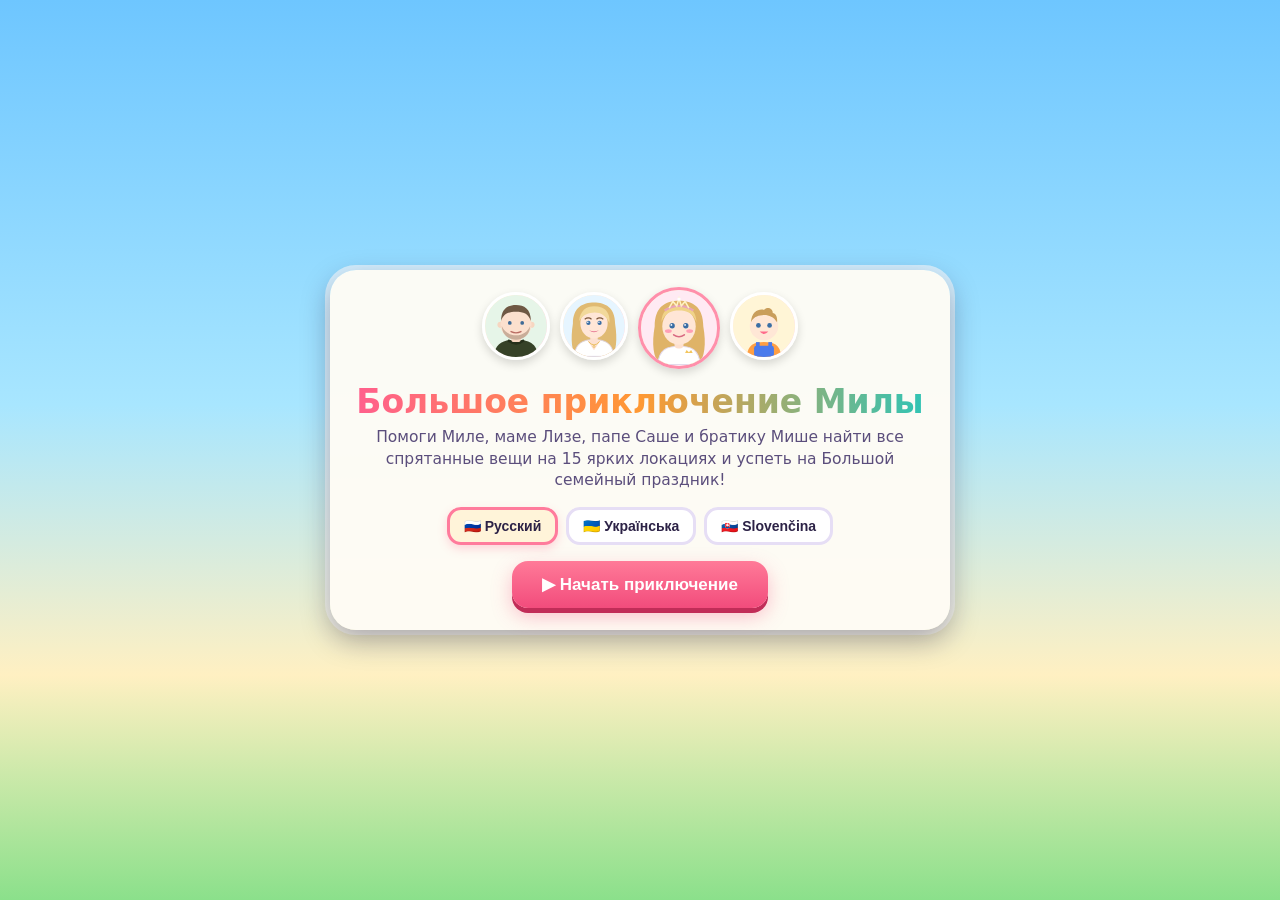
<file: public/assets/aistudio/ai_studio_code_1__49b53e32.html>
<!DOCTYPE html>
<html lang="ru">
<head>
<meta charset="UTF-8"/>
<meta name="viewport" content="width=device-width,initial-scale=1,maximum-scale=1,user-scalable=no"/>
<title>Большое приключение Милы</title>
<style>
:root{--panel:rgba(255,252,245,.96);--text:#2c2246;--shadow:0 10px 28px rgba(20,12,46,.35)}
*{box-sizing:border-box;-webkit-tap-highlight-color:transparent;user-select:none}
html,body{margin:0;padding:0;width:100%;height:100dvh;overflow:hidden;font-family:'Segoe UI','Nunito',system-ui,sans-serif;background:radial-gradient(circle at top,#3b2d6f,#1b1636);color:var(--text)}
#app{width:100%;height:100dvh;display:flex;flex-direction:column;position:relative;overflow:hidden}
.screen{position:absolute;inset:0;display:none;flex-direction:column;align-items:center;justify-content:center;z-index:20;padding:12px;overflow-y:auto}
.screen.active{display:flex}
#title-screen{background:linear-gradient(180deg,#6ec6ff 0%,#a8e6ff 45%,#fff0c2 75%,#8be08b 100%)}
.card{background:var(--panel);border-radius:26px;padding:22px;max-width:620px;width:100%;box-shadow:var(--shadow),0 0 0 5px rgba(255,255,255,.6);text-align:center}
.portraits{display:flex;justify-content:center;gap:10px;margin-bottom:8px}
.p-badge{width:68px;height:68px;border-radius:50%;background:linear-gradient(135deg,#fff5d6,#ffd6e7);border:3px solid #fff;box-shadow:0 4px 10px rgba(0,0,0,.15);overflow:hidden;flex-shrink:0}
.p-badge.main{width:82px;height:82px;transform:translateY(-5px);border-color:#ff8fab}
.logo{font-size:clamp(22px,4.5vw,33px);font-weight:900;margin:4px 0 6px;background:linear-gradient(90deg,#ff5e8e,#ff9933,#2ec4b6);-webkit-background-clip:text;-webkit-text-fill-color:transparent}
.sub{font-size:clamp(13px,2.2vw,15.5px);color:#5b4e7c;margin:0 0 15px;line-height:1.4}
.lang-row{display:flex;justify-content:center;gap:8px;flex-wrap:wrap;margin-bottom:16px}
.lang-btn{border:3px solid #e6def5;background:#fff;border-radius:14px;padding:8px 14px;font-size:14px;font-weight:800;cursor:pointer;color:var(--text)}
.lang-btn.active{background:#fff4d9;border-color:#ff7b9c;box-shadow:0 4px 10px rgba(255,107,139,.25)}
.btn1{background:linear-gradient(180deg,#ff7a98,#f24c7c);color:#fff;border:none;border-radius:16px;padding:13px 30px;font-size:17px;font-weight:900;cursor:pointer;box-shadow:0 5px 0 #c12d58,0 8px 20px rgba(242,76,124,.35)}
.btn1:active{transform:translateY(3px);box-shadow:0 2px 0 #c12d58}
.btn2{background:linear-gradient(180deg,#4fd1c5,#2ba89d);color:#fff;border:none;border-radius:13px;padding:10px 18px;font-size:14px;font-weight:800;cursor:pointer;box-shadow:0 4px 0 #1e7f76}
.btn2:active{transform:translateY(2px);box-shadow:0 2px 0 #1e7f76}
#map-screen{background:linear-gradient(180deg,#5cc4ff,#98e6a8);justify-content:flex-start}
.map-head{width:100%;max-width:1020px;display:flex;align-items:center;justify-content:space-between;gap:8px;background:var(--panel);padding:10px 14px;border-radius:16px;box-shadow:var(--shadow);margin-bottom:10px;flex-wrap:wrap}
.map-grid{width:100%;max-width:1020px;display:grid;grid-template-columns:repeat(auto-fill,minmax(168px,1fr));gap:10px;padding-bottom:20px}
.sbtn{border:2px solid #dfd7f2;background:#fff;color:var(--text);border-radius:11px;padding:5px 10px;font-weight:800;font-size:13px;cursor:pointer}
.loc-card{background:var(--panel);border-radius:16px;padding:10px;cursor:pointer;box-shadow:0 5px 15px rgba(25,20,60,.16);border:3px solid #fff;display:flex;flex-direction:column;gap:5px;transition:.15s}
.loc-card:hover:not(.locked){transform:translateY(-3px);border-color:#ff7a98}
.loc-card.locked{opacity:.6;filter:grayscale(.55);cursor:not-allowed}
.loc-card.done{border-color:#2ec4b6}
.loc-num{display:inline-flex;align-items:center;justify-content:center;width:26px;height:26px;border-radius:50%;background:linear-gradient(135deg,#ff7a98,#ffb84d);color:#fff;font-weight:900;font-size:12px}
#game-screen{display:none;flex-direction:column;width:100%;height:100dvh;position:relative;z-index:5}
#game-screen.active{display:flex}
.hud-top{display:flex;align-items:center;justify-content:space-between;gap:5px;padding:6px 9px;background:rgba(25,18,52,.94);color:#fff;border-bottom:2px solid rgba(255,255,255,.12);flex-shrink:0;z-index:10;flex-wrap:wrap}
.hud-g{display:flex;align-items:center;gap:5px}
.pill,.hbtn{background:rgba(255,255,255,.15);border:1px solid rgba(255,255,255,.24);border-radius:10px;padding:4px 8px;font-size:13px;font-weight:800;color:#fff;display:inline-flex;align-items:center;gap:4px;white-space:nowrap}
.hbtn{cursor:pointer}
.hbtn.hint{background:linear-gradient(180deg,#ffcf56,#f59e0b);color:#3a1f00;border-color:#ffe28a}
.hbtn.hint:disabled{opacity:.4;cursor:not-allowed;filter:grayscale(.7)}
.loc-ttl{font-weight:900;font-size:14px;color:#ffe699;max-width:220px;overflow:hidden;text-overflow:ellipsis;white-space:nowrap}
.stage{flex:1;position:relative;overflow:hidden;background:#16122c;touch-action:none;display:flex;align-items:center;justify-content:center}
#vp{width:100%;height:100%;display:flex;align-items:center;justify-content:center;transform-origin:center center;will-change:transform}
#svg{width:100%;height:100%;max-width:100%;max-height:100%;display:block}
.h-item{cursor:pointer}
.h-item.found{pointer-events:none;animation:popF .5s ease-out forwards}
@keyframes popF{0%{opacity:1;filter:drop-shadow(0 0 12px #fff)}50%{opacity:1;filter:drop-shadow(0 0 22px #ffe066)}100%{opacity:0}}
.hud-bot{background:rgba(255,251,244,.97);border-top:3px solid #ffd599;padding:6px 8px;display:flex;align-items:center;justify-content:center;gap:6px;overflow-x:auto;flex-shrink:0;z-index:10}
.chip{display:flex;align-items:center;gap:5px;padding:4px 9px;border-radius:12px;background:#fff;border:2px solid #e4dbf5;font-size:12.5px;font-weight:800;color:var(--text);white-space:nowrap;flex-shrink:0}
.chip.found{background:#dffaf0;border-color:#2ec4b6;color:#197a70;opacity:.62;text-decoration:line-through}
.c-ico{width:24px;height:24px;flex-shrink:0}
#toast{position:absolute;top:12px;left:50%;transform:translateX(-50%);background:rgba(35,24,68,.92);color:#fff;padding:7px 16px;border-radius:18px;font-weight:800;font-size:13.5px;pointer-events:none;opacity:0;transition:.22s;z-index:30;border:2px solid #ffb84d;text-align:center}
#toast.show{opacity:1}
.modal{position:absolute;inset:0;background:rgba(18,12,42,.68);backdrop-filter:blur(4px);display:none;align-items:center;justify-content:center;z-index:40;padding:12px}
.modal.active{display:flex}
.dbox{background:var(--panel);border-radius:22px;max-width:580px;width:100%;padding:18px;box-shadow:var(--shadow),0 0 0 4px #ffd599;display:flex;flex-direction:column;gap:12px}
.drow{display:flex;align-items:center;gap:12px}
.dav{width:82px;height:82px;border-radius:50%;border:4px solid #ff9bb3;background:#fff5dc;flex-shrink:0;overflow:hidden}
.dspk{font-weight:900;font-size:15.5px;color:#e84574;margin-bottom:3px}
.dtxt{font-size:15px;line-height:1.4;color:var(--text);font-weight:600}
.dfoot{display:flex;justify-content:space-between;align-items:center}
.stats{display:flex;justify-content:center;gap:14px;background:#f6f1ff;padding:9px;border-radius:12px;font-weight:800;font-size:14px}
@keyframes spin{from{transform:rotate(0)}to{transform:rotate(360deg)}}
@keyframes sway{0%,100%{transform:rotate(-7deg)}50%{transform:rotate(7deg)}}
@keyframes pend{0%,100%{transform:rotate(-16deg)}50%{transform:rotate(16deg)}}
@keyframes bob{0%,100%{transform:translateY(0)}50%{transform:translateY(-7px)}}
@keyframes swim{0%,100%{transform:translateX(0)}50%{transform:translateX(46px)}}
@keyframes steam{0%{transform:translateY(0) scale(.8);opacity:0}30%{opacity:.85}100%{transform:translateY(-36px) scale(1.4);opacity:0}}
@keyframes glow{0%,100%{opacity:.4}50%{opacity:1}}
@keyframes wave{0%,100%{transform:rotate(0)}50%{transform:rotate(-24deg)}}
@keyframes scr{0%,100%{transform:translateX(0)}50%{transform:translateX(26px)}}
@keyframes cld{0%,100%{transform:translateX(-16px)}50%{transform:translateX(22px)}}
@keyframes flt{0%,100%{transform:translate(0,0)}33%{transform:translate(22px,-14px)}66%{transform:translate(38px,6px)}}
@keyframes beam{0%,100%{transform:rotate(-16deg);opacity:.3}50%{transform:rotate(16deg);opacity:.65}}
@keyframes hp{0%{transform:scale(.6);opacity:1}80%{transform:scale(1.5);opacity:.3}100%{transform:scale(1.7);opacity:0}}
.a-sf{animation:spin 1.1s linear infinite}.a-sm{animation:spin 4.5s linear infinite}.a-ss{animation:spin 13s linear infinite}
.a-sw{animation:sway 3s ease-in-out infinite}.a-pd{animation:pend 1.8s ease-in-out infinite}.a-bb{animation:bob 2.3s ease-in-out infinite}
.a-xm{animation:swim 5.5s ease-in-out infinite}.a-st{animation:steam 2s ease-out infinite}.a-st2{animation:steam 2s ease-out 1s infinite}
.a-gl{animation:glow 1.5s ease-in-out infinite}.a-wv{animation:wave 1.4s ease-in-out infinite}.a-sc{animation:scr 2s ease-in-out infinite}
.a-cl{animation:cld 9s ease-in-out infinite}.a-fl{animation:flt 5s ease-in-out infinite}.a-bm{animation:beam 4.5s ease-in-out infinite}
.hring{animation:hp 1.1s ease-out infinite;transform-box:fill-box;transform-origin:center}
@media(max-width:700px){.loc-ttl{display:none}.dav{width:64px;height:64px}.dtxt{font-size:13.5px}.hud-bot{justify-content:flex-start}.pill,.hbtn{font-size:12px;padding:4px 6px}}
</style>
</head>
<body>
<div id="app">
  <div id="title-screen" class="screen active">
    <div class="card">
      <div class="portraits" id="t-ports"></div>
      <h1 class="logo" id="u-title"></h1>
      <p class="sub" id="u-sub"></p>
      <div class="lang-row">
        <button class="lang-btn" data-l="ru" onclick="setLang('ru')">🇷🇺 Русский</button>
        <button class="lang-btn" data-l="uk" onclick="setLang('uk')">🇺🇦 Українська</button>
        <button class="lang-btn" data-l="sk" onclick="setLang('sk')">🇸🇰 Slovenčina</button>
      </div>
      <button class="btn1" id="u-play" onclick="goMap()"></button>
    </div>
  </div>

  <div id="map-screen" class="screen">
    <div class="map-head">
      <b style="font-size:18px" id="u-mapt"></b>
      <div class="hud-g">
        <span class="sbtn" id="u-stars">⭐ 0/45</span>
        <button class="sbtn" id="u-unlk" onclick="unlockAll()"></button>
        <button class="sbtn" onclick="cycleLang()">🌐 <span id="u-lc">RU</span></button>
        <button class="sbtn" id="u-msnd" onclick="toggleAudio()">🔊</button>
      </div>
    </div>
    <div class="map-grid" id="map-grid"></div>
  </div>

  <div id="game-screen">
    <div class="hud-top">
      <div class="hud-g">
        <button class="hbtn" onclick="openMap()">🗺️ <span id="u-bmap"></span></button>
        <span class="loc-ttl" id="h-title"></span>
      </div>
      <div class="hud-g">
        <span class="pill">⏱️ <span id="h-time">00:00</span></span>
        <span class="pill">🔍 <span id="h-fnd">0/6</span></span>
        <button class="hbtn hint" id="b-hint" onclick="useHint()">💡 <span id="h-hnt">3</span></button>
        <button class="hbtn" onclick="zStep(-.35)">−</button>
        <button class="hbtn" onclick="zStep(.35)">+</button>
        <button class="hbtn" onclick="resetV()">↺</button>
        <button class="hbtn" id="b-snd" onclick="toggleAudio()">🔊</button>
        <button class="hbtn" onclick="cycleLang()">🌐</button>
      </div>
    </div>
    <div class="stage" id="stage">
      <div id="vp"><svg id="svg" viewBox="0 0 1200 720" preserveAspectRatio="xMidYMid meet"></svg></div>
      <div id="toast"></div>
    </div>
    <div class="hud-bot" id="tray"></div>

    <div class="modal" id="d-mod">
      <div class="dbox">
        <div class="drow">
          <div class="dav" id="d-av"></div>
          <div><div class="dspk" id="d-spk"></div><div class="dtxt" id="d-txt"></div></div>
        </div>
        <div class="dfoot">
          <span style="font-size:12px;color:#8c7db0;font-weight:800" id="d-dot"></span>
          <button class="btn1" id="d-nxt" onclick="nextDlg()"></button>
        </div>
      </div>
    </div>

    <div class="modal" id="w-mod">
      <div class="dbox" style="text-align:center">
        <div id="w-ports" style="display:flex;justify-content:center;gap:8px"></div>
        <h2 style="margin:0;color:#e84574" id="w-head"></h2>
        <div style="font-size:38px;letter-spacing:5px" id="w-st"></div>
        <div class="dtxt" id="w-out" style="font-style:italic"></div>
        <div class="stats"><span id="w-tm"></span><span id="w-hn"></span></div>
        <div style="display:flex;justify-content:center;gap:8px;flex-wrap:wrap">
          <button class="btn2" id="w-mp" onclick="openMap()"></button>
          <button class="btn2" id="w-rp" onclick="loadScene(CUR)"></button>
          <button class="btn1" id="w-nx" onclick="nextSc()"></button>
        </div>
      </div>
    </div>
  </div>
</div>

<script>
// === 1. UI TEXTS (RU / UK / SK) ===
let L=localStorage.getItem('mila_l')||'ru';
const U={
 ru:{t:'Большое приключение Милы',s:'Помоги Миле, маме Лизе, папе Саше и братику Мише найти все спрятанные вещи на 15 ярких локациях и успеть на Большой семейный праздник!',p:'▶ Начать приключение',mt:'🗺️ Карта приключения (15 локаций)',bm:'Карта',ul:'🔓 Открыть все',ult:'Все 15 локаций открыты!',nx:'Дальше ➜',go:'🔍 Искать предметы!',wh:'Отличная работа!',fh:'🎉 С праздником, любимая семья!',rp:'↺ Ещё раз',nl:'Дальше ➜',fn:'🏆 На карту',tl:'Время',hl:'Подсказки',fd:'Найдено:',nh:'Подсказки закончились!',sl:'Не спеши, присмотрись! 👀',hu:'Золотой лучик указывает путь! ✨',lk:'Сначала пройди предыдущую локацию!',bs:'Рекорд',sp:{mila:'Мила',liza:'Мама Лиза',sasha:'Папа Саша',misha:'Миша'}},
 uk:{t:'Велика пригода Міли',s:'Допоможи Мілі, мамі Лізі, татові Саші та братику Міші знайти всі заховані речі на 15 яскравих локаціях і встигнути на Велике сімейне свято!',p:'▶ Почати пригоду',mt:'🗺️ Карта пригоди (15 локацій)',bm:'Карта',ul:'🔓 Відкрити всі',ult:'Усі 15 локацій відкрито!',nx:'Далі ➜',go:'🔍 Шукати предмети!',wh:'Чудова робота!',fh:'🎉 Зі святом, люба родино!',rp:'↺ Ще раз',nl:'Далі ➜',fn:'🏆 На карту',tl:'Час',hl:'Підказки',fd:'Знайдено:',nh:'Підказки закінчилися!',sl:'Не поспішай, придивись! 👀',hu:'Золотий промінчик показує шлях! ✨',lk:'Спочатку пройди попередню локацію!',bs:'Рекорд',sp:{mila:'Міла',liza:'Мама Ліза',sasha:'Тато Саша',misha:'Міша'}},
 sk:{t:'Veľké dobrodružstvo Mily',s:'Pomôž Mile, mame Lize, ockovi Sašovi a bračekovi Miškovi nájsť všetky ukryté veci na 15 miestach a stihnúť Veľkú rodinnú oslavu!',p:'▶ Začať dobrodružstvo',mt:'🗺️ Mapa dobrodružstva (15 miest)',bm:'Mapa',ul:'🔓 Odomknúť všetky',ult:'Všetkých 15 miest odomknutých!',nx:'Ďalej ➜',go:'🔍 Hľadať predmety!',wh:'Skvelá práca!',fh:'🎉 Šťastnú oslavu, rodinka!',rp:'↺ Znova',nl:'Ďalej ➜',fn:'🏆 Na mapu',tl:'Čas',hl:'Nápovedy',fd:'Nájdené:',nh:'Nápovedy sa minuli!',sl:'Neponáhľaj sa, rozhliadni sa! 👀',hu:'Zlatý lúč ukazuje smer! ✨',lk:'Najprv dokonči predchádzajúce miesto!',bs:'Rekord',sp:{mila:'Mila',liza:'Mama Liza',sasha:'Ocko Saša',misha:'Miško'}}
};

// === 2. SVG HELPERS ===
const R=(x,y,w,h,f,r=0,s='',sw=0)=>`<rect x="${x}" y="${y}" width="${w}" height="${h}" rx="${r}" fill="${f}"${s?` stroke="${s}" stroke-width="${sw}"`:''}/>`;
const C=(x,y,r,f,s='',sw=0)=>`<circle cx="${x}" cy="${y}" r="${r}" fill="${f}"${s?` stroke="${s}" stroke-width="${sw}"`:''}/>`;
const E=(x,y,rx,ry,f,s='',sw=0)=>`<ellipse cx="${x}" cy="${y}" rx="${rx}" ry="${ry}" fill="${f}"${s?` stroke="${s}" stroke-width="${sw}"`:''}/>`;
const P=(d,f,s='',sw=0)=>`<polygon points="${d}" fill="${f}"${s?` stroke="${s}" stroke-width="${sw}"`:''}/>`;
const Ln=(x1,y1,x2,y2,s,w=2)=>`<line x1="${x1}" y1="${y1}" x2="${x2}" y2="${y2}" stroke="${s}" stroke-width="${w}" stroke-linecap="round"/>`;

// === 3. CHARACTER PORTRAITS (FROM PHOTOS) & FULL-BODY ===
function port(w){
 if(w==='mila')return`<svg viewBox="0 0 100 100" width="100%" height="100%">${C(50,50,50,'#ffeaf3')}<path d="M18 48C14 70 16 90 25 98H75C84 90 86 70 82 48 82 22 68 14 50 14 32 14 18 22 18 48Z" fill="#dfb368"/><path d="M22 98C24 78 34 74 50 74 66 74 76 78 78 98Z" fill="#fff" stroke="#e2d9eb" stroke-width="1.5"/>${P('58,83 60,79 63,82 66,79 68,83','#f3c65f')}${R(44,65,12,12,'#fde0cf',5)}${E(50,48,22,24,'#ffe6d6')}${E(36,54,4.5,2.5,'#ff9eb5')}${E(64,54,4.5,2.5,'#ff9eb5')}${C(41,47,3.5,'#3a6ea5')}${C(40,46,1.2,'#fff')}${C(59,47,3.5,'#3a6ea5')}${C(58,46,1.2,'#fff')}<path d="M43 59Q50 64 57 59" fill="none" stroke="#d96b82" stroke-width="2.2" stroke-linecap="round"/><path d="M27 42C28 24 40 20 50 20 60 20 72 24 73 42 68 30 60 27 50 27 40 27 32 30 27 42Z" fill="#f0d388"/><path d="M31 27Q50 15 69 27" fill="none" stroke="#e9a4b8" stroke-width="3"/><path d="M37 24L42 15 47 21 50 11 53 21 58 15 63 24" fill="none" stroke="#fff3c4" stroke-width="2"/>${C(50,12,2.2,'#fff')}</svg>`;
 if(w==='liza')return`<svg viewBox="0 0 100 100" width="100%" height="100%">${C(50,50,50,'#e6f5ff')}<path d="M16 46C12 72 14 92 22 99H78C86 92 88 72 84 46 84 20 68 12 50 12 32 12 16 20 16 46Z" fill="#e0ba72"/><path d="M18 99C20 77 33 72 50 72 67 72 80 77 82 99Z" fill="#fff" stroke="#dcd6e6" stroke-width="1.5"/>${P('39,73 50,89 61,73','#fde0cf')}<path d="M41 75Q50 86 59 75" fill="none" stroke="#e5b84b" stroke-width="1.3"/>${C(50,83,1.6,'none','#e5b84b',1.1)}${R(44,64,12,12,'#fde0cf',4)}${E(50,46,22,24,'#ffe6d7')}${C(41,45,3.4,'#3a6ea5')}${C(40,44,1.2,'#fff')}${C(59,45,3.4,'#3a6ea5')}${C(58,44,1.2,'#fff')}<path d="M35 39Q41 35 46 39M54 39Q59 35 65 39" fill="none" stroke="#7c563a" stroke-width="2"/><path d="M42 57Q50 63 58 57Q50 60 42 57Z" fill="#e87a96"/><path d="M26 42C28 19 46 15 62 20 72 23 76 34 75 45 68 30 56 26 44 29 35 31 30 36 26 42Z" fill="#f2d99b"/></svg>`;
 if(w==='sasha')return`<svg viewBox="0 0 100 100" width="100%" height="100%">${C(50,50,50,'#e6f5e8')}<path d="M14 100C16 77 30 72 50 72 70 72 84 77 86 100Z" fill="#364228"/><path d="M37 73Q50 83 63 73" fill="none" stroke="#26301b" stroke-width="4"/>${R(42,64,16,12,'#f7d6c1',5)}${C(25,48,5,'#f7d6c1')}${C(75,48,5,'#f7d6c1')}${E(50,47,25,25,'#fce0ce')}<path d="M26 42C26 22 37 16 50 16 63 16 74 22 74 42 70 30 62 27 50 27 38 27 30 30 26 42Z" fill="#6f5844"/><path d="M27 50C28 65 38 72 50 72 62 72 72 65 73 50 69 59 61 65 50 65 39 65 31 59 27 50Z" fill="#8b7059" opacity=".45"/>${C(40,45,3,'#3f6a96')}${C(60,45,3,'#3f6a96')}<path d="M42 59Q50 63 58 59" fill="none" stroke="#b96d64" stroke-width="2.2" stroke-linecap="round"/></svg>`;
 return`<svg viewBox="0 0 100 100" width="100%" height="100%">${C(50,50,50,'#fff5d6')}<path d="M22 100C24 80 34 76 50 76 66 76 76 80 78 100Z" fill="#ff9f43"/>${R(34,82,32,18,'#4b7bec',4)}${R(37,76,6,12,'#4b7bec')}${R(57,76,6,12,'#4b7bec')}${C(50,50,23,'#ffe7d6')}<path d="M29 44C30 26 42 22 50 24 56 17 65 23 64 29 70 30 72 37 71 44 64 33 54 31 44 33 36 34 31 39 29 44Z" fill="#c99e5b"/>${C(41,49,3.8,'#3a6ea5')}${C(59,49,3.8,'#3a6ea5')}<path d="M43 59Q50 67 57 59Z" fill="#ff6b8b"/></svg>`;
}
function dadPC(x,y){
 return`<g transform="translate(${x},${y})">${R(-110,55,230,16,'#b07d4f',4,'#6e4a2a',2.5)}${R(-100,71,14,115,'#8f6138')}${R(96,71,14,115,'#8f6138')}${R(52,102,40,82,'#2c3042',5,'#191b26',2)}<rect x="59" y="114" width="26" height="5" rx="2" fill="#00d2d3" class="a-gl"/>${R(-65,-58,136,90,'#25293a',8,'#141621',3)}${R(-57,-50,120,74,'#182a59',4)}<g clip-path="url(#pcc)">${R(-57,6,120,18,'#2ecc71')}${C(-32,-34,2,'#fff')}${C(34,-36,2,'#ffe066')}<g class="a-sc">${P('-28,-8 -14,-16 -14,0','#ff6b8b')}${R(-42,-12,16,9,'#48dbfb',3)}${C(10,-20,6,'#ffd32a')}${R(20,-5,14,10,'#ff9f43',2)}</g>${R(-50,-44,38,6,'#2ed573',3)}${R(26,-44,28,6,'#ff4757',3)}</g>${R(-12,32,26,18,'#3a3f58')}${R(-32,47,66,8,'#3a3f58',3)}${P('-50,55 32,55 40,66 -58,66','#3d435c')}${E(64,60,10,6,'#3d435c')}${R(-48,34,96,120,'#222738',24,'#121521',2.5)}${R(-34,42,68,22,'#ff5252',10)}<path d="M-56 142C-58 84-42 66 0 66 42 66 58 84 56 142Z" fill="#364228" stroke="#222b18" stroke-width="2.5"/><path d="M-18 68Q0 76 18 68" fill="none" stroke="#26301b" stroke-width="5"/>${R(-14,48,28,22,'#f2cbb4',8)}${C(-28,30,6.5,'#f2cbb4')}${C(28,30,6.5,'#f2cbb4')}${E(0,26,29,30,'#6f5844','#4f3d2e',2)}${E(0,18,25,20,'#7d644e')}${R(-8,152,16,32,'#222')}${Ln(-45,184,45,184,'#222',7)}</g>`;
}
function milaF(x,y,s=1){return`<g transform="translate(${x},${y}) scale(${s})">${R(-13,45,9,44,'#fde0cf',4)}${R(4,45,9,44,'#fde0cf',4)}${E(-9,90,9,5,'#ff6b8b')}${E(9,90,9,5,'#ff6b8b')}${P('-20,20 20,20 27,54 -27,54','#2d303d','#181a22',2)}<path d="M-24-38C-29-10-27 12-18 20H18C27 12 29-10 24-38Z" fill="#dfb368"/><path d="M-20-12C-24-12-28 2-25 14L-17 16V24H17V16L25 14C28 2 24-12 20-12Z" fill="#fff" stroke="#d9d1e6" stroke-width="2"/>${P('6,2 8,-2 10,1 12,-2 14,2','#f3c65f')}${E(0,-34,19,20,'#ffe6d6')}${C(-7,-34,2.8,'#3a6ea5')}${C(7,-34,2.8,'#3a6ea5')}<path d="M-6-24Q0-19 6-24" fill="none" stroke="#d96b82" stroke-width="2"/><path d="M-19-38C-17-56 17-56 19-38 12-47-12-47-19-38Z" fill="#ebd088"/><path d="M-14-49Q0-58 14-49" fill="none" stroke="#f09bb4" stroke-width="2.5"/>${P('-6,-52 0,-61 6,-52','#fff2b2','#e6a700',1)}</g>`;}
function lizaF(x,y,s=1){return`<g transform="translate(${x},${y}) scale(${s})">${R(-15,48,12,58,'#4b6cb7',5)}${R(3,48,12,58,'#4b6cb7',5)}${E(-9,108,10,5,'#fff')}${E(9,108,10,5,'#fff')}<path d="M-26-42C-32-12-30 14-20 24H20C30 14 32-12 26-42Z" fill="#e5c07b"/><path d="M-25-10C-30 8-26 42-21 52H21C26 42 30 8 25-10Z" fill="#fff" stroke="#d7d0e3" stroke-width="2"/>${P('-9,-10 0,8 9,-10','#fde0cf')}<path d="M-7-8Q0 3 7-8" fill="none" stroke="#e5b84b" stroke-width="1.4"/>${E(0,-35,20,21,'#ffe6d7')}${C(-7,-36,2.7,'#3a6ea5')}${C(7,-36,2.7,'#3a6ea5')}<path d="M-6-26Q0-21 6-26" fill="none" stroke="#e06786" stroke-width="2.2"/><path d="M-20-38C-17-58 18-58 20-36 10-48-10-47-20-38Z" fill="#f2d99b"/></g>`;}
function sashaF(x,y,s=1){return`<g transform="translate(${x},${y}) scale(${s})">${R(-18,48,14,60,'#34495e',5)}${R(4,48,14,60,'#34495e',5)}${E(-11,110,12,5,'#222')}${E(11,110,12,5,'#222')}<path d="M-32-12C-36 10-32 45-24 54H24C32 45 36 10 32-12Z" fill="#364228" stroke="#222b18" stroke-width="2"/>${E(0,-38,22,22,'#fce0ce')}<path d="M-21-42C-21-60 21-60 21-42 14-51-14-51-21-42Z" fill="#6f5844"/><path d="M-20-34C-19-20-10-16 0-16 10-16 19-20 20-34 15-26 8-22 0-22-8-22-15-26-20-34Z" fill="#8b7059" opacity=".4"/>${C(-8,-40,2.6,'#3f6a96')}${C(8,-40,2.6,'#3f6a96')}<path d="M-6-28Q0-24 6-28" fill="none" stroke="#b96d64" stroke-width="2"/></g>`;}
function mishaS(x,y,s=1){return`<g transform="translate(${x},${y}) scale(${s})">${E(-14,24,11,6,'#4b7bec')}${E(14,24,11,6,'#4b7bec')}${R(-15,-4,30,28,'#ff9f43',10)}${R(-12,6,24,19,'#4b7bec',6)}<g transform="translate(14,2)"><g class="a-wv">${R(0,-4,16,8,'#ffe7d6',4)}</g></g>${C(0,-18,17,'#ffe7d6')}<path d="M-15-23C-14-36 14-36 15-23 8-30-8-30-15-23Z" fill="#c99e5b"/>${C(-6,-19,2.6,'#3a6ea5')}${C(6,-19,2.6,'#3a6ea5')}<path d="M-5-11Q0-6 5-11Z" fill="#ff6b8b"/></g>`;}

// === 4. 64 UNIQUE CARTOON HIDDEN OBJECTS ===
const IT={
 teddy:['Плюшевый мишка','Плюшевий ведмедик','Plyšový medvedík',C(-8,-12,5,'#a86d3d')+C(8,-12,5,'#a86d3d')+C(0,-6,10,'#c4834d')+E(0,9,11,11,'#c4834d')+E(0,10,6,6,'#e8ba8b')+C(-3,-7,1.5,'#222')+C(3,-7,1.5,'#222')+C(0,-4,2,'#4a2811')],
 sock:['Полосатый носок','Смугаста шкарпетка','Pruhovaná ponožka',`<path d="M-7-15H5V3C5 9 14 7 14 13 14 18 3 19-5 16-10 14-9 5-7-15Z" fill="#ff6b8b" stroke="#c0395b" stroke-width="1.5"/>`+R(-6,-11,11,3.5,'#fff')+R(-6,-4,11,3.5,'#ffe066')],
 remote:['Пульт от ТВ','Пульт від ТБ','Ovládač',R(-7,-16,14,32,'#3a3f58',4,'#1e2233',1.5)+C(-3,-11,2,'#ff4d6d')+C(3,-11,1.5,'#4fd1c5')+R(-4,-4,8,4,'#8d99ae',1)+C(-3,5,1.6,'#fff')+C(3,5,1.6,'#fff')+C(-3,10,1.6,'#fff')+C(3,10,1.6,'#fff')],
 car:['Красная машинка','Червона машинка','Červené autíčko',P('-16,4 -14,-4 -7,-11 7,-11 13,-3 17,4','#ff4757','#b32333',1.5)+R(-6,-8,12,6,'#a8e6ff',1.5)+C(-9,7,5,'#2f3542')+C(9,7,5,'#2f3542')+C(-9,7,2,'#ced6e0')+C(9,7,2,'#ced6e0')],
 duck:['Уточка','Качечка','Kačička',E(1,6,13,9,'#ffd32a','#d9a100',1.5)+C(-7,-6,8,'#ffd32a','#d9a100',1.5)+P('-15,-6 -21,-3 -14,-1','#ff7f50')+C(-9,-8,1.7,'#222')],
 bow:['Розовый бантик','Рожевий бантик','Ružová mašlička',`<path d="M0 0L-15-10C-18-2-18 5-15 10ZM0 0L15-10C18-2 18 5 15 10Z" fill="#ff7eb3" stroke="#d44583" stroke-width="1.4"/>`+C(0,0,4.5,'#ff4d94')],
 apple:['Яблоко','Яблуко','Jablko',`<path d="M0-9C-12-13-16 4-9 13-4 17 0 13 0 13 0 13 4 17 9 13 16 4 12-13 0-9Z" fill="#7bed9f" stroke="#2ed573" stroke-width="1.5"/>`+Ln(0,-9,2,-16,'#6f4e37',2.2)+E(6,-14,5,2.5,'#2ed573')],
 mug:['Жёлтая кружка','Жовта чашка','Žltý hrnček',`<path d="M8-6C16-6 16 8 8 8" fill="none" stroke="#e6a700" stroke-width="3.5"/>`+R(-11,-11,19,23,'#ffe066',4,'#d49b00',1.5)+C(-1,0,4,'#ff6b8b')],
 honey:['Баночка мёда','Баночка меду','Pohár medu',R(-10,-7,20,21,'#ffbe0b',6,'#c88900',1.5)+R(-8,-13,16,6,'#ff595e',2)+R(-7,-1,14,9,'#fff7d6',2)],
 cookie:['Печенье','Печиво','Sušienka',C(0,0,13,'#e0a96d','#a66e38',1.6)+C(-5,-4,2,'#4b2e19')+C(4,-5,2,'#4b2e19')+C(5,4,2,'#4b2e19')+C(-4,5,1.8,'#4b2e19')+C(0,0,1.6,'#4b2e19')],
 whisk:['Венчик','Вінчик','Metlička',R(-2.5,4,5,14,'#ff7f50',2,'#b84a20',1.2)+E(0,-6,7,11,'none','#95a5a6',1.8)+E(0,-6,3.5,11,'none','#7f8c8d',1.4)],
 spoon:['Деревянная ложка','Дерев\'яна ложка','Drevená lyžica',R(-2,-3,4,20,'#c68b59',2,'#8a5a32',1.2)+E(0,-9,6.5,9,'#d9a06c','#8a5a32',1.3)],
 drum:['Барабанчик','Барабанчик','Bubienok',R(-13,-6,26,16,'#ff5252',3,'#b32424',1.5)+E(0,-6,13,4.5,'#fff3d6','#b32424',1.4)+`<polyline points="-12,9 -6,-1 0,9 6,-1 12,9" fill="none" stroke="#ffd32a" stroke-width="2"/>`],
 puzzle:['Деталь пазла','Деталь пазла','Dielik puzzle',`<path d="M-11-11H-3C-3-16 3-16 3-11H11V-3C16-3 16 3 11 3V11H-11Z" fill="#9b5de5" stroke="#6a30b5" stroke-width="1.5"/>`],
 rattle:['Погремушка','Брязкальце','Hrkálka',R(-2.5,1,5,15,'#4ecdc4',2.5)+C(0,-7,9.5,'#ff6b6b','#cc3d3d',1.5)+C(-3,-8,2,'#ffe66d')+C(3,-5,2,'#ffe66d')],
 pacifier:['Пустышка','Пустушка','Cumlík',C(0,6,8,'none','#48dbfb',3)+E(0,-4,11,7,'#54a0ff','#2e86de',1.4)+C(0,-4,4,'#ffe066')],
 dice:['Кубик','Кубик','Hracia kocka',R(-11,-11,22,22,'#fff',4,'#8395a7',1.8)+C(-5,-5,2,'#222')+C(5,-5,2,'#222')+C(0,0,2.2,'#ff4757')+C(-5,5,2,'#222')+C(5,5,2,'#222')],
 crown:['Заколка-корона','Шпилька-корона','Sponka korunka',P('-13,8 -15,-7 -6,1 0,-11 6,1 15,-7 13,8','#ffd700','#c29500',1.5)+C(0,-11,2.2,'#ff6b8b')],
 can:['Лейка','Лійка','Krhla',R(-10,-6,18,18,'#2ec4b6',3,'#168a7e',1.5)+`<path d="M-10-2C-17-2-17 9-10 9" fill="none" stroke="#168a7e" stroke-width="3"/>`+Ln(8,5,17,-6,'#2ec4b6',4)+C(18,-7,3,'#ffd166')],
 hat:['Шляпка','Капелюшок','Klobúk',E(0,5,18,6.5,'#f6d38b','#c69842',1.5)+`<path d="M-10 4C-10-9 10-9 10 4Z" fill="#f6d38b" stroke="#c69842" stroke-width="1.5"/><path d="M-10 2Q0 5 10 2" fill="none" stroke="#ff6b8b" stroke-width="3.5"/>`],
 bino:['Бинокль','Бінокль','Ďalekohľad',R(-14,-9,11,20,'#3d405b',3,'#222',1.4)+R(3,-9,11,20,'#3d405b',3,'#222',1.4)+R(-4,-4,8,7,'#5c6282')+C(-8.5,10,4,'#72efdd')+C(8.5,10,4,'#72efdd')],
 shades:['Солнечные очки','Сонячні окуляри','Slnečné okuliare',R(-17,-6,14,11,'#222',4,'#ff6b8b',2)+R(3,-6,14,11,'#222',4,'#ff6b8b',2)+Ln(-3,-2,3,-2,'#ff6b8b',2.5)],
 ladybug:['Божья коровка','Сонечко','Lienka',C(0,2,11,'#e63946','#8d1520',1.4)+C(0,-9,5,'#222')+Ln(0,-6,0,13,'#222',1.6)+C(-5,0,2,'#222')+C(5,0,2,'#222')+C(-4,7,1.8,'#222')+C(4,7,1.8,'#222')],
 clip:['Прищепка','Прищіпка','Štipec',P('-14,-3 14,-6 14,-1 -14,-1','#f4a261','#b5651d',1.2)+P('-14,3 14,6 14,1 -14,1','#e9c46a','#b5651d',1.2)+C(0,0,2.5,'#7f8c8d')],
 keys:['Ключи от машины','Ключі від машини','Kľúče od auta',C(-6,-7,6,'none','#ffd32a',3)+R(-1,-11,14,9,'#2f3542',2.5)+R(12,-8,7,3,'#ced6e0')+`<path d="M-9-1V13H-4V9H-6" fill="none" stroke="#d4af37" stroke-width="2.5"/>`],
 umbrella:['Зонтик','Парасолька','Dáždnik',`<path d="M-16 0C-14-14 14-14 16 0Z" fill="#ff6b8b" stroke="#c43b5c" stroke-width="1.5"/>`+Ln(0,-11,0,13,'#5c4033',2.4)+`<path d="M0 13C0 17 6 17 6 13" fill="none" stroke="#5c4033" stroke-width="2.4"/>`],
 scarf:['Тёплый шарф','Теплий шалік','Teplý šál',R(-14,-10,28,9,'#ff9f43',4,'#c46b14',1.4)+R(2,-4,9,19,'#ff9f43',3,'#c46b14',1.4)+Ln(-8,-10,-8,-1,'#fff',2.5)+Ln(2,6,11,6,'#fff',2.5)],
 boot:['Сапожок Миши','Чобіток Міші','Miškova čižmička',`<path d="M-8-13H4V4L13 6C16 7 16 14 11 14H-9Z" fill="#4b7bec" stroke="#2651b5" stroke-width="1.5"/>`+R(-9,11,24,3.5,'#ffd32a',1.5)],
 torch:['Фонарик','Ліхтарик','Baterka',R(-15,-5,20,10,'#ff5252',2.5,'#a62424',1.4)+P('5,-5 14,-9 14,9 5,5','#4b6584','#222',1.3)+R(13,-8,3,16,'#ffe066')],
 comb:['Расчёска','Гребінець','Hrebeň',R(-16,-8,32,6,'#c56cf0',3,'#7d32a8',1.3)+`<path d="M-13-2V9M-8-2V9M-3-2V9M2-2V9M7-2V9M12-2V9" stroke="#c56cf0" stroke-width="2.3"/>`],
 ball:['Мячик','М\'ячик','Loptička',C(0,0,13,'#fff','#444',1.4)+`<path d="M0-13A13 13 0 0 1 13 0H0Z" fill="#ff4757"/><path d="M0 13A13 13 0 0 1-13 0H0Z" fill="#1e90ff"/><path d="M0-13A13 13 0 0 0-13 0H0Z" fill="#ffd32a"/>`],
 bucket:['Ведёрко','Відерце','Vedierko',P('-11,-6 11,-6 8,13 -8,13','#ff6b6b','#c0392b',1.5)+`<path d="M-10-6C-10-16 10-16 10-6" fill="none" stroke="#ffd32a" stroke-width="2.4"/>`+R(-12,-8,24,4,'#ff8787',2)],
 shovel:['Лопатка','Лопатка','Lopatka',R(-2.5,-12,5,15,'#ffd32a',2,'#c29500',1.2)+P('-7,2 7,2 5,15 -5,15','#1dd1a1','#108a69',1.4)+C(0,-13,4,'none','#c29500',2.2)],
 cap:['Кепка','Кепка','Šiltovka',`<path d="M-13 4C-13-10 10-10 11 4Z" fill="#ff9f43" stroke="#c46b14" stroke-width="1.5"/><path d="M4 2L19 5C17 9 6 8-13 5Z" fill="#ee5253" stroke="#a62424" stroke-width="1.3"/>`],
 wrench:['Гаечный ключ','Гайковий ключ','Francúzsky kľúč',R(-12,-3,24,6,'#95a5a6',2,'#576574',1.3)+`<path d="M-15-7C-20-3-20 3-15 7L-10 3V-3Z" fill="#95a5a6" stroke="#576574" stroke-width="1.3"/>`+C(13,0,5,'#95a5a6','#576574',1.3)+C(13,0,2,'#fff')],
 thermos:['Термос','Термос','Termoska',R(-8,-10,16,26,'#2ed573',3,'#1b8a48',1.5)+R(-7,-16,14,7,'#dfe4ea',2,'#576574',1.3)+R(-8,0,16,5,'#1b8a48')],
 lock:['Замок','Замок','Visiaci zámok',`<path d="M-7-3V-10C-7-17 7-17 7-10V-3" fill="none" stroke="#95a5a6" stroke-width="3.5"/>`+R(-11,-3,22,17,'#f7b731',3,'#b57d0c',1.5)+C(0,4,2.5,'#2f3542')+R(-1,5,2,5,'#2f3542')],
 magnet:['Магнит','Магніт','Magnet',`<path d="M-10 10V-3C-10-14 10-14 10-3V10H4V-3C4-7-4-7-4-3V10Z" fill="#eb3b5a" stroke="#9e1b33" stroke-width="1.4"/>`+R(-10,5,6,6,'#d1d8e0')+R(4,5,6,6,'#d1d8e0')],
 rose:['Алая роза','Червона троянда','Červená ruža',Ln(0,0,0,17,'#20bf6b',2.6)+E(6,9,5,2.5,'#26de81')+C(0,-6,9,'#eb3b5a','#9e1b33',1.4)+`<path d="M-4-6C-4-10 4-10 4-5 4-2-2-1-3-4" fill="none" stroke="#ff9ff3" stroke-width="1.6"/>`],
 scissors:['Ножницы','Ножиці','Nožnice',Ln(-12,-12,6,6,'#a5b1c2',3.2)+Ln(12,-12,-6,6,'#778ca3',3.2)+C(-8,10,5,'none','#ff5252',2.8)+C(8,10,5,'none','#ff5252',2.8)],
 bell:['Колокольчик','Дзвіночок','Zvonček',`<path d="M0-13C-9-13-11 2-14 8H14C11 2 9-13 0-13Z" fill="#ffd32a" stroke="#b88900" stroke-width="1.5"/>`+C(0,11,3.5,'#e58e26')],
 cupcake:['Кекс с кремом','Кекс із кремом','Košíček',P('-11,1 11,1 8,14 -8,14','#ff9ff3','#c44569',1.4)+`<path d="M-12 1C-14-7-6-11 0-12 6-11 14-7 12 1Z" fill="#fff5e6" stroke="#e1b12c" stroke-width="1.3"/>`+C(0,-13,3.5,'#ff4757')],
 croissant:['Круассан','Круасан','Croissant',`<path d="M-15 6C-15-10 15-10 15 6 11 10 7 4 0 4-7 4-11 10-15 6Z" fill="#f3a653" stroke="#b5671b" stroke-width="1.5"/>`+Ln(-6,-4,-4,4,'#b5671b',1.4)+Ln(6,-4,4,4,'#b5671b',1.4)],
 candle:['Свечка','Свічка','Sviečka',R(-4,-3,8,19,'#48dbfb',2,'#0abde3',1.3)+Ln(-4,4,4,7,'#fff',2)+`<path d="M0-15C4-10 4-5 0-4-4-5-4-10 0-15Z" fill="#ff9f43"/>`],
 berry:['Клубника','Полуниця','Jahoda',`<path d="M0 14C-11 8-13-6-6-9-2-11 2-11 6-9 13-6 11 8 0 14Z" fill="#ff4757" stroke="#a61c2b" stroke-width="1.4"/>`+P('-7,-9 0,-14 7,-9 0,-6','#2ed573')+C(-4,-2,1.1,'#ffe066')+C(3,-1,1.1,'#ffe066')+C(0,5,1.1,'#ffe066')],
 boat:['Кораблик','Кораблик','Loďka',P('-16,3 16,3 11,11 -11,11','#fff','#7f8c8d',1.5)+P('-8,3 0,-12 8,3','#ecf0f1','#7f8c8d',1.4)],
 carrot:['Морковка','Морквинка','Mrkva',P('-8,-7 8,-7 0,16','#ff7f50','#c84b1d',1.4)+Ln(0,-7,-6,-15,'#2ed573',2.5)+Ln(0,-7,0,-16,'#2ed573',2.5)+Ln(0,-7,6,-15,'#2ed573',2.5)],
 cheese:['Кусочек сыра','Шматочок сиру','Kúsok syra',P('-14,10 14,10 12,-6 -8,-11','#ffd32a','#cc9900',1.5)+C(-3,2,3,'#e5a900')+C(6,4,2.2,'#e5a900')+C(3,-4,2,'#e5a900')],
 compass:['Компас','Компас','Kompas',C(0,0,13,'#f7b731','#a66e00',2)+C(0,0,9.5,'#fff8e1')+P('0,-8 3,0 0,8 -3,0','#eb3b5a')+P('0,0 3,0 0,8 -3,0','#3867d6')],
 loupe:['Лупа','Лупа','Lupa',Ln(5,5,15,15,'#8d5524',4.5)+C(-3,-3,10,'rgba(168,230,255,.7)','#4b6584',2.8)],
 scroll:['Карта-свиток','Карта-сувій','Mapa',R(-12,-11,24,22,'#f5deb3',2,'#a67c52',1.5)+R(-15,-14,30,5,'#deb887',2.5,'#8c6239',1.3)+R(-15,9,30,5,'#deb887',2.5,'#8c6239',1.3)+`<path d="M-7-4Q0 3 7-3" fill="none" stroke="#c0392b" stroke-width="1.6" stroke-dasharray="2 2"/>`],
 shell:['Ракушка','Мушля','Mušľa',`<path d="M-14 4C-16-10 16-10 14 4L7 12H-7Z" fill="#ffd8be" stroke="#d48c6a" stroke-width="1.5"/>`+Ln(0,12,0,-7,'#d48c6a',1.4)+Ln(-3,12,-9,-4,'#d48c6a',1.4)+Ln(3,12,9,-4,'#d48c6a',1.4)],
 starfish:['Морская звезда','Морська зірка','Morská hviezdica',P('0,-15 4,-5 15,-4 7,4 10,15 0,9 -10,15 -7,4 -15,-4 -4,-5','#ff7f50','#c0471c',1.5)+C(0,0,2.2,'#ffe066')],
 camera:['Фотоаппарат','Фотоапарат','Fotoaparát',R(-15,-8,30,20,'#3a3f58',4,'#1e2233',1.5)+R(-7,-12,10,4,'#57606f',1.5)+C(0,2,6.5,'#70a1ff','#dfe4ea',2)+C(10,-4,2,'#ff4757')],
 ticket:['Билет','Квиток','Lístok',R(-15,-9,30,18,'#ffd32a',3,'#c28e00',1.5)+C(-15,0,3.5,'#1e1b3a')+C(15,0,3.5,'#1e1b3a')+P('0,-5 1.8,-1 6,-1 2.5,1.5 3.8,5.5 0,3 -3.8,5.5 -2.5,1.5 -6,-1 -1.8,-1','#ff4757')],
 popcorn:['Попкорн','Попкорн','Pukance',P('-10,-2 10,-2 8,14 -8,14','#fff','#c0392b',1.4)+Ln(-4,-2,-3,14,'#ff4757',3)+Ln(4,-2,3,14,'#ff4757',3)+C(-6,-5,4.5,'#fff5cc')+C(0,-7,5,'#ffeaa7')+C(6,-5,4.5,'#fff5cc')],
 lollipop:['Леденец','Льодяник','Lízanka',Ln(0,2,0,17,'#fff',3)+C(0,-5,10.5,'#ff6b8b','#c0395b',1.4)+`<path d="M0-5m-6 0a6 6 0 1 1 12 0a4 4 0 1 1-8 0" fill="none" stroke="#fff" stroke-width="2.2"/>`],
 lantern:['Фонарик-лампа','Ліхтарик-лампа','Lampášik',R(-9,-10,18,22,'#ffeaa7',4,'#d35400',2)+E(0,1,4.5,6.5,'#ff9f43')+R(-10,-12,20,4,'#d35400',1.5)+R(-10,10,20,4,'#d35400',1.5)],
 basket:['Корзинка','Кошик','Piknikový košík',`<path d="M-11-2C-11-14 11-14 11-2" fill="none" stroke="#8d5524" stroke-width="2.8"/>`+R(-14,-2,28,15,'#d99b52',3,'#8d5524',1.5)+Ln(-14,5,14,5,'#8d5524',1.4)+R(-15,-4,30,4,'#ff6b8b',1.5)],
 gift:['Подарок','Подарунок','Darček',R(-12,-6,24,20,'#ff5e8e',2.5,'#b3244f',1.5)+R(-3,-6,6,20,'#ffd32a')+R(-12,1,24,5,'#ffd32a')+C(-4,-9,3.5,'none','#ffd32a',2.5)+C(4,-9,3.5,'none','#ffd32a',2.5)],
 photo:['Семейное фото','Сімейне фото','Rodinná fotka',R(-14,-11,28,22,'#f7b731',2.5,'#a66e00',1.8)+R(-10,-7,20,14,'#a8e6ff')+C(-5,-1,2.5,'#ffe6d6')+C(0,-2,2.7,'#ffe6d6')+C(5,-1,2.5,'#ffe6d6')+R(-9,2,18,5,'#2ed573')],
 star:['Звёздочка','Зірочка','Hviezdička',P('0,-15 4.5,-5 15,-4 7,3 9.5,14 0,8.5 -9.5,14 -7,3 -15,-4 -4.5,-5','#ffd32a','#e59800',1.5)],
 egg:['Яйцо','Яйце','Vajíčko',`<path d="M0-14C9-14 11 0 10 7 9 13 5 15 0 15-5 15-9 13-10 7-11 0-9-14 0-14Z" fill="#fff5dc" stroke="#d4b483" stroke-width="1.6"/>`+C(-3,-4,2,'#fff')],
 anchor:['Якорь','Якір','Kotva',C(0,-11,3.5,'none','#4b6584',2.6)+Ln(0,-7,0,12,'#4b6584',3)+Ln(-8,-3,8,-3,'#4b6584',2.6)+`<path d="M-12 4C-11 14 11 14 12 4" fill="none" stroke="#4b6584" stroke-width="3.2"/>`]
};

// === 5. 15 LOCATIONS (STORY + DIALOGUES + RICH BACKGROUNDS + LOOPING ANIMATIONS + 90 OBJECTS) ===
const SC=[
 // 1. APARTMENT LIVING ROOM (ALL 4 FAMILY MEMBERS + DAD FROM BEHIND AT PC!)
 {e:'🛋️',t:['1. Семейная гостиная','1. Сімейна вітальня','1. Rodinná obývačka'],
  d:[
   ['liza','Доброе утро! Сегодня наш Большой семейный праздник и пикник! Только посмотри, какой беспорядок устроил Миша…','Доброго ранку! Сьогодні наше Велике сімейне свято та пікнік! Тільки подивись, який безлад влаштував Міша…','Dobré ráno! Dnes je naša Veľká rodinná oslava a piknik! Pozri sa však, aký neporiadok narobil Miško…'],
   ['misha','Хи-хи! Пиратский клад! Ту-ту!','Хі-хі! Піратський скарб! Ту-ту!','Hi-hi! Pirátsky poklad! Tu-tú!'],
   ['sasha','Я сейчас допройду уровень на компьютере и пойду заводить машину! Мила, поможешь маме прибраться?','Я зараз допройду рівень на комп’ютері й піду заводити машину! Міло, допоможеш мамі прибрати?','Len dokončím úroveň na počítači a pôjdem naštartovať auto! Mila, pomôžeš mame upratať?'],
   ['mila','Конечно! Найду все вещи за пару минут — настоящий квест!','Звісно! Знайду всі речі за пару хвилин — справжній квест!','Samozrejme! Nájdem všetko za pár minút — ozajstná detektívka!']
  ],
  o:['Мама Лиза: «Какая чистота, Мила! Теперь беги на кухню — поможешь собрать вкусняшки!»','Мама Ліза: «Яка чистота, Міло! Тепер біжи на кухню — допоможеш зібрати смаколики!»','Mama Liza: „Aká čistota, Mila! Teraz poď do kuchyne — pomôžeš mi zbaliť maškrty!“'],
  it:[['teddy',305,495,1,-10],['car',590,625,.95,5],['remote',185,436,.82,30],['sock',740,612,.84,-25],['duck',122,292,.78,8],['bow',470,210,.7,-18]],
  bg:()=>`<defs><clipPath id="pcc">${R(-57,-50,120,74,'#000',4)}</clipPath></defs>
   ${R(0,0,1200,470,'#fff3d6')}${R(0,470,1200,250,'#cf945a')}${R(0,462,1200,10,'#f3e5cc')}
   ${R(400,95,270,210,'#8fd9ff',10,'#fff',9)}${C(465,148,24,'#ffe66d')}<g class="a-cl">${E(565,155,34,16,'#fff')}${E(590,150,22,14,'#fff')}</g>${Ln(535,95,535,305,'#fff',6)}${Ln(400,200,670,200,'#fff',6)}
   ${P('384,88 432,88 400,320 378,320','#ff9eb5','#d96b88',2)}${P('686,88 638,88 670,320 692,320','#ff9eb5','#d96b88',2)}
   ${R(594,0,12,36,'#6d597a')}<g transform="translate(600,40)"><g class="a-sf">${E(-68,0,60,11,'#c89666','#8a5a32',2)}${E(68,0,60,11,'#c89666','#8a5a32',2)}${C(0,0,14,'#ffe066','#c29500',2)}</g></g>
   ${R(48,135,165,335,'#a66f3f',8,'#6b4220',3)}${R(62,155,137,65,'#7d502b')}${R(62,235,137,68,'#7d502b')}${R(62,318,137,68,'#7d502b')}${R(62,400,137,58,'#7d502b')}
   ${R(68,168,18,52,'#ff6b8b',2)}${R(88,164,16,56,'#4ecdc4',2)}${R(106,174,20,46,'#ffd32a',2)}${R(70,330,18,56,'#9b5de5',2)}
   ${C(775,170,40,'#fff9eb','#a66f3f',6)}${Ln(775,170,775,146,'#222',3.5)}${Ln(775,170,795,176,'#ff5252',2.5)}<g transform="translate(775,210)"><g class="a-pd">${Ln(0,0,0,46,'#c8963e',3)}${C(0,50,10,'#ffd32a','#b38600',2)}</g></g>
   ${R(152,368,330,106,'#5e81ac',24,'#3b5375',3)}${R(132,405,42,88,'#4c6b94',16,'#3b5375',3)}${R(460,405,42,88,'#4c6b94',16,'#3b5375',3)}${R(166,438,300,56,'#7296c2',16,'#3b5375',2.5)}
   ${R(215,395,58,46,'#ffd32a',12)}${R(380,396,56,44,'#ff7eb3',12)}
   ${E(520,598,295,74,'#ffeaa7','#f0932b',6)}${E(520,598,245,52,'#ffbe76')}
   ${R(455,618,26,26,'#ff5252',4)}${R(486,625,24,24,'#48dbfb',4)}${R(468,594,24,24,'#2ed573',4)}
   ${R(200,538,180,16,'#c68b59',6,'#7d4f28',2.5)}${R(218,554,12,52,'#8d5524')}${R(350,554,12,52,'#8d5524')}
   ${P('710,480 760,480 752,535 718,535','#e17055','#9e3d24',2.5)}${E(702,415,22,12,'#2ed573')}${E(766,415,22,12,'#26de81')}${E(735,395,20,28,'#20bf6b')}
   ${lizaF(275,378,1.04)}${milaF(390,408,.96)}${mishaS(528,560,1.08)}${dadPC(985,385)}`
 },

 // 2. KITCHEN (HELP MOM LIZA + BOILING KETTLE)
 {e:'🫖',t:['2. Уютная кухня','2. Затишна кухня','2. Útulná kuchyňa'],
  d:[
   ['liza','Чайник уже кипит! Я готовлю бутерброды и печенье на пикник. Мила, найдёшь нужные штучки на кухне?','Чайник уже кипить! Я готую бутерброди та печиво на пікнік. Міло, знайдеш потрібні речі на кухні?','Kanvica už vrie! Chystám chlebíčky a sušienky na piknik. Mila, nájdeš mi potrebné veci v kuchyni?'],
   ['mila','С радостью, мамочка! Мои глаза-локаторы готовы!','Із радістю, матусю! Мої очі-локатори готові!','S radosťou, mami! Moje detektívne oči sú pripravené!']
  ],
  o:['Мама Лиза: «Спасибо, солнышко! Теперь загляни в детскую — Миша там что-то прятал!»','Мама Ліза: «Дякую, сонечко! Тепер зазирни в дитячу — Міша там щось ховав!»','Mama Liza: „Ďakujem, slniečko! Teraz nakukni do detskej izby — Miško tam niečo schovával!“'],
  it:[['apple',565,495,1,-10],['mug',985,342,.95,4],['honey',265,245,.9,0],['cookie',715,522,.82,22],['whisk',120,365,.85,-35],['spoon',842,235,.78,70]],
  bg:()=>`${R(0,0,1200,480,'#fff7e6')}${R(0,480,1200,240,'#fce4c4')}${R(0,275,1200,105,'#d4f3ef')}
   ${R(55,75,320,185,'#74c69d',10,'#40916c',3)}${R(225,95,130,145,'#fff3d6',6)}${Ln(225,170,355,170,'#c89f5d',4)}
   ${R(770,75,350,185,'#74c69d',10,'#40916c',3)}${R(790,205,310,45,'#fff3d6',4)}
   ${R(440,70,265,190,'#8fd9ff',10,'#fff',9)}<g class="a-cl">${E(540,130,34,15,'#fff')}</g><path d="M440 260Q520 215 705 260Z" fill="#52b788"/>
   ${R(35,370,1130,165,'#52b788',8,'#2d6a4f',3)}${R(25,356,1150,22,'#f5deb3',6,'#b5835a',2.5)}
   ${R(1030,95,145,440,'#edf6f9',14,'#9ec1cf',3)}${Ln(1030,260,1175,260,'#9ec1cf',3)}
   ${R(520,378,180,156,'#fff',6,'#7f8c8d',3)}${R(545,425,130,82,'#34495e',6,'#95a5a6',4)}
   <g transform="translate(615,330)"><path d="M-24 26C-28 0-18-20 0-20 18-20 28 0 24 26Z" fill="#ff5252" stroke="#a61c2b" stroke-width="2.5"/><path d="M-16-16C-16-32 16-32 16-16" fill="none" stroke="#2f3542" stroke-width="4"/>${P('22,6 38,-10 32,-16 18,-2','#ff5252')}<g transform="translate(38,-18)"><circle r="8" fill="#fff" class="a-st"/><circle cx="6" cy="-5" r="10" fill="#fff" class="a-st2"/></g></g>
   <g transform="translate(535,342)">${R(-24,-12,48,28,'#54a0ff',5,'#2e86de',2)}<g class="a-bb">${R(-26,-18,52,7,'#2e86de',3)}</g></g>
   ${lizaF(245,425,1.08)}${E(580,575,235,72,'#e6b073','#9e642b',4)}${E(580,568,195,50,'#fff5e6','#ff9eb5',3)}`
 },

 // 3. KIDS' ROOM
 {e:'🧸',t:['3. Детская комната','3. Дитяча кімната','3. Detská izba'],
  d:[
   ['mila','Миша, куда ты спрятал мою любимую заколку-корону и игрушки для дороги?','Мішо, куди ти сховав мою улюблену шпильку-корону й іграшки для дороги?','Miško, kam si ukryl moju obľúbenú sponku korunku a hračky na cestu?'],
   ['misha','Секрет! Ищи-ищи, Мила!','Секрет! Шукай-шукай, Міло!','Tajomstvo! Hľadaj, Mila!']
  ],
  o:['Мила: «Всё нашла! Папа говорит, бинокль и шляпка остались на балконе — бегу туда!»','Міла: «Усе знайшла! Тато каже, бінокль і капелюшок залишилися на балконі — біжу туди!»','Mila: „Všetko mám! Ocko hovorí, že ďalekohľad a klobúk sú na balkóne — bežím tam!“'],
  it:[['drum',455,605,1,-6],['puzzle',725,565,.95,22],['rattle',930,435,.88,-30],['pacifier',262,485,.82,18],['dice',612,475,.78,14],['crown',172,258,.75,-16]],
  bg:()=>`${R(0,0,1200,490,'#f3e8ff')}${R(0,490,1200,230,'#f5d0a9')}
   <path d="M430 340A170 170 0 0 1 770 340" fill="none" stroke="#ff7eb3" stroke-width="18"/><path d="M450 340A150 150 0 0 1 750 340" fill="none" stroke="#ffd32a" stroke-width="18"/><path d="M470 340A130 130 0 0 1 730 340" fill="none" stroke="#48dbfb" stroke-width="18"/>
   ${R(65,340,320,170,'#ff9eb5',18,'#d45276',3)}${R(85,365,280,115,'#fff0f5',12)}${R(95,375,90,55,'#ffe066',14)}${R(185,370,180,110,'#c56cf0',8)}
   ${R(90,265,220,14,'#fff',5,'#d9c2f0',2)}${R(485,425,210,105,'#ffb84d',12,'#c97a16',3)}${R(475,405,230,26,'#ffd32a',8,'#c97a16',3)}
   ${R(820,345,290,175,'#a2d2ff',14,'#4a89dc',3)}${R(836,365,258,115,'#e6f4ff')}
   <path d="M965 345V215Q965 190 925 190" fill="none" stroke="#ff7eb3" stroke-width="5"/><g transform="translate(925,215)"><g class="a-sw">${Ln(-55,0,55,0,'#ffd32a',4)}${C(-45,38,11,'#ff6b8b')}${C(0,46,12,'#ffd32a')}${C(45,38,11,'#2ec4b6')}</g></g>
   <g transform="translate(1080,255)" class="a-gl">${C(0,0,26,'#ffe066')}</g>
   ${Ln(250,670,950,670,'#8d5524',8)}<g transform="translate(520,635)" class="a-xm">${R(0,0,54,28,'#ff4757',6)}${R(60,6,44,22,'#48dbfb',4)}${C(14,30,8,'#222')}${C(42,30,8,'#222')}${C(72,30,7,'#222')}${C(94,30,7,'#222')}</g>
   ${R(340,540,480,110,'#a8e6cf',22,'#56ab91',4)}${mishaS(600,565,1)}`
 },

 // 4. SUNNY BALCONY
 {e:'🌻',t:['4. Солнечный балкон','4. Сонячний балкон','4. Slnečný balkón'],
  d:[
   ['sasha','Мила, глянь на балконе среди цветов — там сушились шляпка и наш бинокль!','Міло, глянь на балконі серед квітів — там сушилися капелюшок і наш бінокль!','Mila, pozri na balkón medzi kvety — sušil sa tam klobúk a náš ďalekohľad!'],
   ['mila','Какой тёплый ветерок! И бабочка прилетела! Сейчас всё соберу!','Який теплий вітерець! І метелик прилетів! Зараз усе зберу!','Aký príjemný vetrík! A priletel aj motýlik! Hneď všetko pozbieram!']
  ],
  o:['Мила: «Отлично, всё со мной! Все уже ждут в прихожей — пора обуваться!»','Міла: «Чудово, усе зі мною! Усі вже чекають у передпокої — час взуватися!»','Mila: „Super, všetko mám! Všetci už čakajú v predsieni — je čas obuť sa!“'],
  it:[['can',225,565,1.05,-8],['hat',735,490,1,10],['bino',965,545,.9,-14],['shades',465,425,.85,6],['clip',598,168,.8,-8],['ladybug',136,356,.75,30]],
  bg:()=>`${R(0,0,1200,440,'#8fd9ff')}${C(1020,105,50,'#ffe66d')}<g class="a-cl">${E(260,110,60,24,'#fff')}${E(310,104,42,22,'#fff')}</g>
   ${R(110,250,90,170,'#a2d2ff')}${R(215,210,110,210,'#90c2f0')}${R(820,235,125,185,'#90c2f0')}${R(970,270,110,150,'#a2d2ff')}
   <path d="M80 155Q600 185 1120 155" fill="none" stroke="#8d99ae" stroke-width="3"/>
   <g transform="translate(360,172)"><g class="a-sw">${R(-32,0,64,72,'#ff9eb5',6,'#d45276',2)}</g></g>
   <g transform="translate(760,170)"><g class="a-sw">${R(-36,0,72,65,'#ffe066',6,'#d49b00',2)}</g></g>
   ${R(0,435,1200,285,'#e8c39e')}${R(0,340,1200,16,'#fff',0,'#b0bec5',2)}
   ${R(70,360,240,58,'#d97757',8,'#994228',3)}${C(120,345,26,'#2ed573')}${C(180,338,28,'#26de81')}${C(245,345,26,'#20bf6b')}${C(180,332,11,'#ffd32a')}${C(250,336,10,'#ff6b8b')}
   <g transform="translate(185,0)"><g class="a-sw">${Ln(0,0,0,85,'#8d5524',3)}${P('-28,85 28,85 20,125 -20,125','#e17055')}${C(0,72,22,'#20bf6b')}</g></g>
   ${R(650,420,175,165,'#d4a373',28,'#8c5a32',3)}${R(672,475,130,55,'#48dbfb',14)}${E(465,445,105,34,'#fff5e6','#d4a373',4)}${R(456,478,18,125,'#a67c52')}
   ${P('905,530 1015,530 998,630 922,630','#e17055','#9e3d24',3)}${Ln(960,530,960,415,'#20bf6b',8)}${C(960,395,32,'#ffd32a')}${C(960,395,16,'#6f4e37')}
   <g transform="translate(520,255)" class="a-fl">${E(-12,-5,12,9,'#ff6b8b')}${E(12,-5,12,9,'#ff6b8b')}${E(-9,7,9,7,'#ffd32a')}${E(9,7,9,7,'#ffd32a')}${R(-2,-10,4,20,'#222',2)}</g>`
 },

 // 5. HALLWAY
 {e:'🔑',t:['5. Прихожая','5. Передпокій','5. Predsieň'],
  d:[
   ['sasha','Все готовы, но куда делись ключи от машины, зонтик и второй сапожок Миши?','Усі готові, але куди поділися ключі від машини, парасолька і другий чобіток Міші?','Všetci sme hotoví, ale kam sa podeli kľúče od auta, dáždnik a Miškova druhá čižmička?'],
   ['mila','Я знаю все тайники в прихожей — минуточку!','Я знаю всі схованки в передпокої — хвилиночку!','Poznám všetky skrýše v predsieni — chvíľočku!']
  ],
  o:['Папа Саша: «Ключи нашлись! Выходим во двор! Ой, Миша уже бежит к песочнице!»','Тато Саша: «Ключі знайшлися! Виходимо у двір! Ой, Міша вже біжить до пісочниці!»','Ocko Saša: „Kľúče sa našli! Ideme na dvor! Jéj, Miško už uteká na pieskovisko!“'],
  it:[['umbrella',155,520,1.1,-14],['boot',620,610,.95,8],['scarf',455,295,.95,-6],['keys',845,432,.85,22],['comb',772,392,.78,36],['torch',305,595,.78,-26]],
  bg:()=>`${R(0,0,1200,480,'#e8f1f5')}${R(0,480,1200,240,'#c7956d')}
   ${R(65,105,215,390,'#8d5524',8,'#522f10',5)}${R(95,140,155,145,'#a66832',6)}${R(95,310,155,145,'#a66832',6)}${C(248,300,11,'#ffd32a')}
   ${R(355,145,320,35,'#a67c52',6)}<g transform="translate(415,180)"><g class="a-sw">${P('-24,0 24,0 34,155 -34,155','#48dbfb','#0984e3',2)}</g></g><g transform="translate(565,180)"><g class="a-sw">${P('-22,0 22,0 30,140 -30,140','#ff9eb5','#d45276',2)}</g></g>
   ${R(340,455,350,115,'#e0b589',12,'#8d5524',3)}${R(340,445,350,28,'#ff7eb3',10)}
   ${E(890,240,95,125,'#dff9fb','#f7b731',10)}${R(750,415,280,150,'#fff',8,'#b2bec3',3)}${R(740,405,300,20,'#deb887',6)}
   <g transform="translate(600,0)"><g class="a-sw">${Ln(0,0,0,75,'#444',4)}<path d="M-48 110C-40 65 40 65 48 110Z" fill="#ffe066"/>${C(0,112,14,'#fff9c4')}</g></g>
   <g transform="translate(760,645)" class="a-xm">${E(0,0,46,16,'#2f3542')}${E(0,-3,34,10,'#57606f')}<circle cy="-3" r="5" fill="#2ed573" class="a-gl"/></g>
   ${R(85,545,190,82,'#d9a06c',10,'#8d5524',4)}${sashaF(1095,445,1.04)}`
 },

 // 6. PLAYGROUND
 {e:'🛝',t:['6. Двор и площадка','6. Двір і майданчик','6. Ihrisko na dvore'],
  d:[
   ['misha','Качели! Песок! Вжух!','Гойдалка! Пісок! Вжух!','Hojdačka! Piesok! Fíha!'],
   ['liza','Из рюкзачка Миши высыпались игрушки прямо на площадку! Мила, соберёшь их, пока папа открывает гараж?','Із рюкзачка Міші висипалися іграшки просто на майданчик! Міло, збереш їх, поки тато відкриває гараж?','Z Miškovho batôžka sa vysypali hračky rovno na ihrisko! Mila, pozbieraš ich, kým ocko otvorí garáž?']
  ],
  o:['Мила: «Готово! Бежим к папе в гараж — поможем загрузить багажник!»','Міла: «Готово! Біжімо до тата в гараж — допоможемо завантажити багажник!»','Mila: „Hotovo! Poďme za ockom do garáže — pomôžeme naložiť kufor!“'],
  it:[['ball',265,595,1.05,12],['bucket',655,565,1,-6],['shovel',775,610,.9,42],['cap',960,460,.9,-14],['duck',165,495,.82,12],['bow',452,330,.75,-15]],
  bg:()=>`${R(0,0,1200,380,'#70d6ff')}${C(170,95,44,'#ffe66d')}<g class="a-cl">${E(460,95,60,24,'#fff')}${E(940,115,52,22,'#fff')}</g>
   ${R(40,155,310,230,'#ffd8be',8,'#d48c6a',3)}${R(70,185,60,52,'#a8e6ff',4)}${R(162,185,60,52,'#a8e6ff',4)}${R(254,185,60,52,'#a8e6ff',4)}
   ${R(0,370,1200,350,'#7bed9f')}${R(1030,290,32,120,'#8d5524')}${C(1046,255,70,'#2ed573')}${C(1005,280,46,'#20bf6b')}
   ${R(365,300,80,185,'#ff9f43',0,'#c46b14',3)}${P('345,305 405,245 465,305','#ff5252','#a61c2b',3)}<path d="M445 350C505 350 515 475 595 495L560 515C485 495 475 375 445 375Z" fill="#ffd32a" stroke="#c29500" stroke-width="3"/>
   ${Ln(760,240,1000,240,'#ff6b8b',10)}${Ln(775,240,735,480,'#ff6b8b',9)}${Ln(985,240,1025,480,'#ff6b8b',9)}
   <g transform="translate(880,242)"><g class="a-pd">${Ln(-26,0,-26,165,'#57606f',3)}${Ln(26,0,26,165,'#57606f',3)}${R(-36,160,72,14,'#48dbfb',5)}</g></g>
   ${P('520,540 865,540 905,655 480,655','#f7d794','#b88d3d',10)}${R(90,455,185,24,'#c68b59',5)}${R(90,492,185,22,'#d9a06c',5)}
   ${Ln(340,535,340,610,'#7d4f28',4)}<g transform="translate(340,535)"><g class="a-sm">${P('0,0 -22,-18 0,-22','#ff5252')}${P('0,0 18,-22 22,0','#ffd32a')}${P('0,0 22,18 0,22','#2ec4b6')}${P('0,0 -18,22 -22,0','#54a0ff')}</g></g>
   ${milaF(310,445,.9)}`
 },

 // 7. GARAGE
 {e:'🚗',t:['7. Семейный гараж','7. Сімейний гараж','7. Rodinná garáž'],
  d:[
   ['sasha','Машина готова, осталось найти термос и инструменты про запас! Поможешь папе, Мила?','Машина готова, залишилося знайти термос і інструменти про запас! Допоможеш татові, Міло?','Auto je pripravené, zostáva nájsť termosku a náradie do rezervy! Pomôžeš ockovi, Mila?'],
   ['mila','Конечно, пап! Сейчас всё найду на твоих полочках!','Звісно, тату! Зараз усе знайду на твоїх поличках!','Jasné, ocko! Hneď všetko nájdem na tvojich poličkách!']
  ],
  o:['Папа Саша: «Отлично! Выезжаем в город — сначала заедем в цветочную лавку для мамы!»','Тато Саша: «Чудово! Вирушаємо в місто — спершу заїдемо до квіткової крамниці для мами!»','Ocko Saša: „Výborne! Vyrážame do mesta — najprv zájdeme do kvetinárstva pre mamu!“'],
  it:[['thermos',265,365,1,0],['wrench',145,232,.9,42],['torch',368,568,.88,20],['lock',1062,280,.82,8],['magnet',762,235,.78,-30],['keys',948,435,.75,18]],
  bg:()=>`${R(0,0,1200,495,'#dfe4ea')}${R(0,495,1200,225,'#95a5a6')}
   ${R(65,135,260,190,'#d9a06c',8,'#8d5524',4)}${R(45,375,320,165,'#c0392b',6,'#7f1d1d',3)}${R(38,362,334,22,'#a67c52',4)}
   ${R(860,155,290,350,'#57606f',6,'#2f3542',3)}${R(874,210,262,12,'#a4b0be')}${R(874,310,262,12,'#a4b0be')}${R(874,425,262,12,'#a4b0be')}${R(910,165,75,45,'#f7b731',4)}${R(1005,345,90,80,'#4b7bec',6)}
   ${C(760,140,46,'#2f3542','#747d8c',5)}<g transform="translate(760,140)"><g class="a-sf">${E(0,-22,9,18,'#ced6e0')}${E(0,22,9,18,'#ced6e0')}${E(-22,0,18,9,'#ced6e0')}${E(22,0,18,9,'#ced6e0')}${C(0,0,9,'#ff6b8b')}</g></g>
   <g transform="translate(555,0)"><g class="a-sw">${Ln(0,0,0,90,'#2f3542',4)}${P('-40,120 40,120 22,88 -22,88','#2ed573','#1b8a48',3)}<circle cy="124" r="14" fill="#fff9c4" class="a-gl"/></g></g>
   <g transform="translate(600,455)">${P('-195,35 -175,-30 -105,-88 95,-88 165,-28 195,35','#48dbfb','#0984e3',4)}${P('-92,-74 -12,-74 -12,-22 -145,-22','#dff9fb')}${P('8,-74 86,-74 138,-22 8,-22','#dff9fb')}${R(-205,25,410,44,'#0abde3',14,'#0984e3',3)}<circle cx="-175" cy="40" r="13" fill="#ffe66d" class="a-gl"/><circle cx="175" cy="40" r="13" fill="#ff5252" class="a-gl"/>${C(-122,70,42,'#2f3542')}${C(-122,70,20,'#ced6e0')}${C(122,70,42,'#2f3542')}${C(122,70,20,'#ced6e0')}</g>
   ${E(140,605,68,24,'#2f3542')}${E(140,580,68,24,'#3a3f58')}`
 },

 // 8. FLOWER SHOP
 {e:'💐',t:['8. Цветочная лавка','8. Квіткова крамниця','8. Kvetinárstvo'],
  d:[
   ['liza','Какой чудесный аромат! Хочу взять яркий букет на праздничный стол. Мила, поможешь отыскать нужные мелочи среди цветов?','Який чудовий аромат! Хочу взяти яскравий букет на святковий стіл. Міло, допоможеш знайти потрібні дрібнички серед квітів?','Aká nádherná vôňa! Chcem kyticu na slávnostný stôl. Mila, pomôžeš mi nájsť potrebné drobnosti medzi kvetmi?'],
   ['mila','Ой, тут даже весёлая пчёлка летает! Начинаю поиск!','Ой, тут навіть весела бджілка літає! Починаю пошук!','Jéj, lieta tu aj veselá včielka! Začínam hľadať!']
  ],
  o:['Мама Лиза: «Букет просто сказочный! А по соседству пахнет свежей выпечкой — заглянем в пекарню за тортом!»','Мама Ліза: «Букет просто казковий! А поруч пахне свіжою випічкою — зазирнемо в пекарню по торт!»','Mama Liza: „Kytica je rozprávková! A vedľa vonia čerstvé pečivo — zájdeme do pekárne po tortu!“'],
  it:[['rose',495,430,1,-12],['can',205,565,.95,6],['scissors',865,455,.88,35],['bell',635,160,.82,-8],['bow',995,335,.78,18],['ladybug',330,365,.72,-22]],
  bg:()=>`${R(0,0,1200,480,'#fff0f6')}${R(0,480,1200,240,'#e8d5c4')}
   ${R(80,115,310,275,'#c7ecee',10,'#fff',8)}${R(810,115,310,275,'#c7ecee',10,'#fff',8)}
   ${R(45,355,380,26,'#d9a06c',6)}${R(775,355,380,26,'#d9a06c',6)}
   ${[120,200,280,350,840,930,1020,1100].map((x,i)=>P(`${x-20},355 ${x+20},355 ${x+14},315 ${x-14},315`,'#e17055')+C(x,295,22,i%2?'#ff6b8b':'#ffd32a')+C(x,295,8,'#fff')).join('')}
   ${R(420,425,410,165,'#74c69d',12,'#40916c',4)}${R(405,408,440,26,'#f5deb3',8,'#b5835a',3)}
   <g transform="translate(635,0)"><g class="a-sw">${Ln(0,0,0,75,'#8d5524',4)}${R(-75,75,150,55,'#ffe066',12,'#d49b00',3)}${C(-45,102,12,'#ff6b8b')}${C(45,102,12,'#ff6b8b')}</g></g>
   <g transform="translate(490,235)" class="a-fl">${E(0,0,16,11,'#ffd32a','#222',2)}${Ln(-4,-10,-4,10,'#222',3)}${Ln(4,-10,4,10,'#222',3)}${E(-5,-12,8,5,'#dff9fb')}${E(5,-12,8,5,'#dff9fb')}</g>
   ${lizaF(160,445,1.04)}`
 },

 // 9. SWEET BAKERY
 {e:'🧁',t:['9. Сладкая пекарня','9. Солодка пекарня','9. Voňavá pekáreň'],
  d:[
   ['mila','Ммм, как вкусно пахнет ванилью и клубникой! Наш праздничный торт уже почти готов!','Ммм, як смачно пахне ваніллю й полуницею! Наш святковий торт уже майже готовий!','Mmm, ako krásne vonia vanilka a jahody! Naša slávnostná torta je už takmer hotová!'],
   ['liza','Поможем пекарю найти свечку, ягоды и вкусняшки для украшения!','Допоможемо пекарю знайти свічку, ягоди та смаколики для прикраси!','Pomôžme pekárovi nájsť sviečku, jahody a dobroty na ozdobu!']
  ],
  o:['Мила: «Торт в коробочке! Теперь прогуляемся через городской парк к пруду с уточками!»','Міла: «Торт у коробочці! Тепер прогуляємося через міський парк до ставка з качечками!»','Mila: „Torta je v krabici! Teraz sa prejdeme cez mestský park k jazierku s kačkami!“'],
  it:[['cupcake',455,442,1,0],['croissant',775,455,.95,-10],['cookie',225,520,.9,16],['candle',980,260,.85,-8],['berry',615,355,.8,12],['whisk',145,255,.78,-42]],
  bg:()=>`${R(0,0,1200,480,'#fff4e6')}${R(0,480,1200,240,'#f3d5b5')}
   ${R(0,0,1200,82,'#ff8fab')}${Array.from({length:12},(_,i)=>R(i*100,0,50,82,'#fff')).join('')}
   ${R(70,130,310,245,'#d4a373',8,'#8d5524',3)}${Ln(70,210,380,210,'#8d5524',5)}${Ln(70,295,380,295,'#8d5524',5)}
   ${E(160,192,42,20,'#e6a756','#a6691e',2)}<g transform="translate(160,168)"><circle r="7" fill="#fff" class="a-st"/><circle cx="8" cy="-4" r="9" fill="#fff" class="a-st2"/></g>
   ${E(285,192,42,20,'#e6a756','#a6691e',2)}
   ${R(820,130,310,245,'#d4a373',8,'#8d5524',3)}${Ln(820,210,1130,210,'#8d5524',5)}${Ln(820,295,1130,295,'#8d5524',5)}
   ${R(360,395,530,190,'#ffcad4',14,'#d88c9a',4)}${R(385,415,480,105,'#e8f8ff',10,'#a2d2ff',3)}
   <g transform="translate(620,340)"><g class="a-bb">${R(-52,0,104,45,'#fff0f5',8,'#ff6b8b',3)}${R(-36,-32,72,34,'#ffe066',8,'#e5a900',3)}${C(0,-42,8,'#ff4757')}</g></g>
   ${R(450,150,310,85,'#fff9eb',14,'#ff6b8b',4)}<circle cx="485" cy="192" r="14" fill="#ff9f43" class="a-gl"/><circle cx="725" cy="192" r="14" fill="#ff9f43" class="a-gl"/>
   ${milaF(1045,455,.98)}`
 },

 // 10. CITY PARK & DUCK POND
 {e:'🦆',t:['10. Парк у пруда','10. Парк біля ставка','10. Park pri jazierku'],
  d:[
   ['misha','Кря-кря! Кораблик уплыл!','Кря-кря! Кораблик поплив!','Kač-kač! Loďka odplávala!'],
   ['mila','Не расстраивайся, Мишенька! Утки просто расплескали воду — сейчас найдём и твой кораблик, и все остальные вещи на берегу!','Не засмучуйся, Мішенько! Качки просто розхлюпали воду — зараз знайдемо і твій кораблик, і всі інші речі на березі!','Nesmúť, Miško! Kačky len vyšpliechali vodu — hneď nájdeme tvoju loďku aj ostatné veci na brehu!']
  ],
  o:['Мила: «Ура, кораблик спасён! Смотрите, за мостиком виднеется мельница мини-фермы — Миша точно обрадуется кроликам!»','Міла: «Ура, кораблик врятовано! Дивіться, за містком видніється млин міні-ферми — Міша точно зрадіє кроликам!»','Mila: „Hurá, loďka je zachránená! Pozrite, za mostíkom vidno mlyn minifarmy — Miško sa poteší zajačikom!“'],
  it:[['boat',615,520,1,-6],['ball',215,575,.95,12],['cap',975,455,.9,-10],['apple',350,490,.85,15],['shades',135,442,.82,-18],['duck',845,565,.78,8]],
  bg:()=>`${R(0,0,1200,320,'#74c0fc')}${C(1030,90,46,'#ffe66d')}<g class="a-cl">${E(320,90,64,24,'#fff')}${E(760,110,55,22,'#fff')}</g>
   ${R(0,310,1200,410,'#69db7c')}${E(620,545,410,125,'#4dabf7','#a5d8ff',8)}
   <g transform="translate(500,495)" class="a-xm">${E(0,0,26,15,'#ffd43b')}${C(18,-14,12,'#ffd43b')}${P('28,-14 38,-10 28,-7','#ff922b')}</g>
   <g transform="translate(700,565)" class="a-xm">${E(0,0,22,13,'#fff')}${C(-16,-12,10,'#fff')}${P('-24,-12 -33,-9 -24,-6','#ff922b')}</g>
   <g transform="translate(620,465)"><path d="M-26 30L26 30 18-10 -18-10Z" fill="#ced4da"/>${C(-12,-24,10,'#a5d8ff')}<circle cy="-36" r="12" fill="#e7f5ff" class="a-bb"/>${C(12,-24,10,'#a5d8ff')}</g>
   ${R(100,220,30,150,'#8d5524')}${C(115,195,72,'#2f9e44')}${R(1050,210,32,160,'#8d5524')}${C(1066,185,78,'#2f9e44')}
   ${R(80,420,190,26,'#c68b59',5)}${R(80,458,190,22,'#d9a06c',5)}${R(900,420,190,26,'#c68b59',5)}${R(900,458,190,22,'#d9a06c',5)}
   ${mishaS(290,540,1)}`
 },

 // 11. MINI-FARM
 {e:'🐰',t:['11. Уютная мини-ферма','11. Затишна міні-ферма','11. Útulná minifarma'],
  d:[
   ['sasha','Заехали на минутку покормить кроликов! Мила, поможешь найти морковку, сыр и фермерские штучки возле амбара?','Заїхали на хвилинку погодувати кроликів! Міло, допоможеш знайти морквинку, сир і фермерські речі біля комори?','Zastavili sme sa na chvíľku nakŕmiť zajačiky! Mila, pomôžeš nájsť mrkvu, syr a farmárske veci pri stodole?'],
   ['mila','Ого, как здорово крутится мельница! Сейчас всё найду для зверят!','Ого, як чудово крутиться млин! Зараз усе знайду для звірят!','Wau, ako krásne sa točí mlyn! Hneď všetko nájdem pre zvieratká!']
  ],
  o:['Папа Саша: «Кролики в восторге! Перед набережной заглянем в книжный магазин — возьмём сказку для Миши и карту к поляне!»','Тато Саша: «Кролики в захваті! Перед набережною зазирнемо в книгарню — візьмемо казку для Міші та карту до галявини!»','Ocko Saša: „Zajačiky sú nadšené! Pred nábrežím zájdeme do kníhkupectva — kúpime rozprávku pre Miška a mapu na lúku!“'],
  it:[['carrot',385,590,1,-22],['bucket',215,540,.95,4],['cheese',675,525,.9,10],['hat',885,465,.88,-12],['egg',525,632,.8,18],['bell',1015,285,.78,-6]],
  bg:()=>`${R(0,0,1200,340,'#8ce99a')}${R(0,0,1200,310,'#74c0fc')}${C(160,95,44,'#ffe066')}<g class="a-cl">${E(540,85,60,24,'#fff')}</g>
   ${R(0,310,1200,410,'#82c91e')}${R(0,470,1200,250,'#a9e34b')}
   ${R(80,220,310,240,'#e03131',6,'#9c1919',4)}${P('60,225 235,120 410,225','#c92a2a','#7d1414',4)}${R(180,330,110,130,'#7d4f28',4,'#fff',4)}
   ${P('950,450 1070,450 1045,210 975,210','#f8f9fa','#adb5bd',3)}${P('965,215 1010,165 1055,215','#ff6b6b')}
   <g transform="translate(1010,220)"><g class="a-sm">${R(-6,-95,12,190,'#d9a06c',3,'#8d5524',2)}${R(-95,-6,190,12,'#d9a06c',3,'#8d5524',2)}${C(0,0,12,'#8d5524')}</g></g>
   ${Array.from({length:12},(_,i)=>R(i*102+10,420,16,85,'#e9c46a',3,'#b5835a',2)).join('')}${R(0,442,1200,14,'#e9c46a')}${R(0,475,1200,14,'#e9c46a')}
   ${E(530,610,95,38,'#ffd43b','#e6a700',3)}
   <g transform="translate(765,575)" class="a-bb">${E(-10,-34,7,18,'#fff','#ccc',2)}${E(10,-34,7,18,'#fff','#ccc',2)}${C(0,-10,18,'#fff','#ccc',2)}${E(0,18,22,18,'#fff','#ccc',2)}${C(-6,-12,2.5,'#222')}${C(6,-12,2.5,'#222')}${C(0,-6,3,'#ff8fab')}</g>
   ${sashaF(1085,485,1.02)}`
 },

 // 12. COZY BOOKSHOP
 {e:'📚',t:['12. Книжный уголок','12. Книгарня чудес','12. Kníhkupectvo'],
  d:[
   ['mila','Ух ты, какая волшебная книжная лавка! Здесь и глобус, и спящий котик!','Ого, яка чарівна книжкова крамниця! Тут і глобус, і сонний котик!','Páni, aké čarovné kníhkupectvo! Je tu aj glóbus a spiaca mačička!'],
   ['liza','Найдём карту-свиток к Праздничной поляне, лупу, компас и звёздочку-закладку!','Знайдемо карту-сувій до Святкової галявини, лупу, компас і зірочку-закладку!','Nájdime mapu na Slávnostnú lúku, lupu, kompas a hviezdičku-záložku!']
  ],
  o:['Мила: «Карта у нас! По ней видно, что путь к поляне лежит через солнечную набережную у маяка!»','Міла: «Карта в нас! По ній видно, що шлях до галявини лежить через сонячну набережну біля маяка!»','Mila: „Mapu máme! Ukazuje, že cesta na lúku vedie popri slnečnom móle pri majáku!“'],
  it:[['scroll',560,515,1,-12],['loupe',340,560,.95,28],['compass',840,535,.9,-15],['candle',185,260,.85,0],['star',1045,215,.78,20],['comb',705,365,.74,42]],
  bg:()=>`${R(0,0,1200,500,'#5c3d2e')}${R(0,500,1200,220,'#8d5b4c')}
   ${[45,420,825].map(x=>R(x,85,330,415,'#7f4f24',8,'#4a2c11',4)+[180,280,380].map(y=>R(x+14,y,302,12,'#4a2c11')).join('')).join('')}
   ${[65,92,118,145,220,250,445,475,510,590,625,850,885,920,985].map((x,i)=>R(x,110+(i%3)*100,22,70,['#ff6b8b','#4ecdc4','#ffd32a','#54a0ff','#9b5de5'][i%5],3)).join('')}
   <g transform="translate(600,0)"><g class="a-sw">${Ln(0,0,0,70,'#222',4)}${R(-26,70,52,64,'#ffe066',10,'#d35400',4)}<circle cy="102" r="18" fill="#fff3bf" class="a-gl"/></g></g>
   <g transform="translate(270,368)">${E(0,0,34,18,'#ff9f43','#b5651d',2)}${C(-22,-8,14,'#ff9f43')}${P('-32,-16 -26,-28 -18,-18','#ff9f43')}<g transform="translate(30,0)"><g class="a-sw"><path d="M0 0Q22-18 28-6" fill="none" stroke="#ff9f43" stroke-width="7" stroke-linecap="round"/></g></g></g>
   ${R(240,515,720,22,'#c68b59',6,'#6e4a2a',3)}${R(280,537,18,130,'#6e4a2a')}${R(900,537,18,130,'#6e4a2a')}
   ${C(1010,450,44,'#48dbfb','#f7b731',5)}<circle cx="480" cy="240" r="6" fill="#ffe066" class="a-gl"/><circle cx="740" cy="210" r="5" fill="#ffe066" class="a-gl"/>`
 },

 // 13. LIGHTHOUSE PIER
 {e:'⛵',t:['13. Набережная у маяка','13. Набережна біля маяка','13. Mólo pri majáku'],
  d:[
   ['sasha','Какой морской бриз! Хочу сфотографировать вас на фоне маяка — но куда запропастились фотоаппарат и бинокль?','Який морський бриз! Хочу сфотографувати вас на тлі маяка — але куди поділися фотоапарат і бінокль?','Aký morský vánok! Chcem vás odfotiť pri majáku — ale kam sa podel fotoaparát a ďalekohľad?'],
   ['mila','И я ещё хочу собрать красивые ракушки и морскую звёздочку на память!','І я ще хочу зібрати красиві мушлі та морську зірочку на згадку!','A ja ešte pozbieram pekné mušle a morskú hviezdicu na pamiatku!']
  ],
  o:['Папа Саша: «Отличный снимок! Впереди уже видно колесо обозрения — заглянем на весёлую ярмарку!»','Тато Саша: «Чудовий знімок! Попереду вже видно колесо огляду — зазирнемо на веселий ярмарок!»','Ocko Saša: „Skvelá fotka! Vpredu už vidno ruské koleso — zastavíme sa na veselom jarmoku!“'],
  it:[['camera',345,515,1,-8],['starfish',650,625,.95,22],['shell',895,585,.9,-15],['anchor',155,585,.92,14],['bino',495,495,.82,6],['boat',1055,465,.78,-10]],
  bg:()=>`${R(0,0,1200,360,'#74c0fc')}${C(180,95,48,'#ffe066')}<g class="a-cl">${E(480,90,62,24,'#fff')}${E(860,115,54,22,'#fff')}</g>
   ${R(0,350,1200,370,'#1c7ed6')}${R(0,350,1200,35,'#4dabf7')}
   <g transform="translate(860,340)" class="a-bb">${P('-45,0 45,0 32,20 -32,20','#e03131')}${P('-4,0 -4,-62 34,-10','#fff')}</g>
   ${P('980,380 1120,380 1090,150 1010,150','#fff','#495057',3)}${R(1002,215,96,35,'#ff5252')}${R(992,295,116,35,'#ff5252')}${R(1015,105,70,45,'#ffe066',4,'#495057',3)}${P('1000,105 1050,65 1100,105','#ff5252')}
   <g transform="translate(1050,126)"><g class="a-bm">${P('0,0 -480,-70 -480,85','rgba(255,243,191,.45)')}</g></g>
   ${R(0,490,1200,230,'#c68b59')}${Array.from({length:12},(_,i)=>Ln(i*105,490,i*105-40,720,'#8d5524',4)).join('')}
   ${R(80,440,26,95,'#7d4f28',4)}${R(460,440,26,95,'#7d4f28',4)}${R(840,440,26,95,'#7d4f28',4)}
   ${lizaF(255,445,1.02)}${milaF(405,468,.95)}`
 },

 // 14. FUNFAIR / CARNIVAL
 {e:'🎡',t:['14. Весёлая ярмарка','14. Веселий ярмарок','14. Zábavný jarmok'],
  d:[
   ['mila','Ура, ярмарка! Если я выиграю в конкурсе «Зоркий глаз», то получу для Миши большого плюшевого мишку!','Ура, ярмарок! Якщо я виграю в конкурсі «Зірке око», то отримаю для Міші великого плюшевого ведмедика!','Hurá, jarmok! Ak vyhrám v súťaži Bystré oko, vyhrám pre Miška veľkého plyšového medvedíka!'],
   ['misha','Мишку! Ура-ура!','Ведмедика! Ура-ура!','Medvedíka! Hurá-hurá!']
  ],
  o:['Мила: «ЕСТЬ! Мы выиграли приз для Миши! А вон и вход на нашу Праздничную поляну — последняя, самая волшебная остановка!»','Міла: «Є! Ми виграли приз для Міші! А он і вхід на нашу Святкову галявину — остання, найчарівніша зупинка!»','Mila: „MÁME TO! Vyhrali sme cenu pre Miška! A tam je už vstup na Slávnostnú lúku — posledná, najčarovnejšia zastávka!“'],
  it:[['popcorn',220,560,1,-8],['lollipop',740,465,.95,18],['teddy',990,460,.92,-12],['ticket',490,615,.85,15],['drum',345,455,.85,-6],['star',625,215,.76,22]],
  bg:()=>`${R(0,0,1200,450,'#3b2d6f')}${R(0,450,1200,270,'#4f4382')}
   ${C(180,80,3,'#fff')}${C(440,65,3,'#ffe066')}${C(890,95,3,'#fff')}
   <g transform="translate(880,255)">${Ln(0,0,-85,220,'#ced6e0',10)}${Ln(0,0,85,220,'#ced6e0',10)}<g class="a-ss">${C(0,0,150,'none','#ff6b8b',9)}${C(0,0,90,'none','#ffd32a',5)}${[0,45,90,135,180,225,270,315].map(a=>`<g transform="rotate(${a})">${Ln(0,0,0,-150,'#fff',3)}${R(-14,-166,28,22,['#48dbfb','#ff9f43','#2ed573','#ff6b8b'][a/45%4],5)}</g>`).join('')}</g></g>
   ${P('70,480 250,210 430,480','#ff5252','#b32424',4)}${P('150,480 250,210 350,480','#fff')}${P('210,480 250,210 290,480','#ff5252')}
   ${R(460,340,340,185,'#48dbfb',10,'#0984e3',4)}${R(445,320,370,38,'#ffd32a',8,'#e5a900',3)}${R(485,375,290,110,'#2c2246',6)}
   ${Array.from({length:12},(_,i)=>`<circle cx="${100+i*90}" cy="${135+(i%2)*14}" r="9" fill="${['#ffd32a','#ff6b8b','#48dbfb','#2ed573'][i%4]}" class="a-gl"/>`).join('')}
   ${R(870,445,250,120,'#ff9f43',10,'#c46b14',4)}`
 },

 // 15. CELEBRATION MEADOW FINALE!
 {e:'🎉',t:['15. Праздничная поляна','15. Святкова галявина','15. Slávnostná lúka'],
  d:[
   ['liza','Мы на месте! Как красиво горят огоньки на нашей Праздничной поляне!','Ми на місці! Як гарно горять вогники на нашій Святковій галявині!','Sme tu! Ako krásne svietia svetielka na našej Slávnostnej lúke!'],
   ['sasha','Мила, осталось разыскать последние 6 праздничных вещиц — и можно начинать наш лучший семейный вечер!','Міло, залишилося відшукати останні 6 святкових речей — і можна починати наш найкращий сімейний вечір!','Mila, zostáva nájsť posledných 6 slávnostných vecí — a môžeme začať náš najlepší rodinný večer!'],
   ['mila','Это было самое классное приключение на свете! Поехали — финальный поиск!','Це була найкласніша пригода у світі! Поїхали — фінальний пошук!','Bolo to najúžasnejšie dobrodružstvo na svete! Poďme — finálne hľadanie!']
  ],
  o:['Вся семья вместе: «УРА! Спасибо, Мила — ты настоящий мастер поиска! Лучший Семейный день удался на славу!»','Уся родина разом: «УРА! Дякуємо, Міло — ти справжній майстер пошуку! Найкращий Сімейний день удався на славу!»','Celá rodina spolu: „HURÁ! Ďakujeme, Mila — si skutočná majsterka hľadania! Najlepší Rodinný deň sa vydaril na výbornú!“'],
  it:[['basket',450,595,1,-6],['gift',765,575,.95,8],['lantern',175,415,.92,-8],['cupcake',605,565,.88,4],['camera',990,545,.85,-14],['photo',295,525,.8,12]],
  bg:()=>`<defs><linearGradient id="sun15" x1="0" y1="0" x2="0" y2="1"><stop offset="0%" stop-color="#4834d4"/><stop offset="55%" stop-color="#ff7979"/><stop offset="100%" stop-color="#f6e58d"/></linearGradient></defs>
   ${R(0,0,1200,410,'url(#sun15)')}${C(600,365,92,'#ffeaa7')}
   ${R(0,395,1200,325,'#2ecc71')}<path d="M0 440Q350 380 700 445T1200 420V720H0Z" fill="#27ae60"/>
   ${R(75,180,38,240,'#6f4e37')}${C(95,155,88,'#1e8449')}${R(1085,180,38,240,'#6f4e37')}${C(1105,155,88,'#1e8449')}
   <path d="M100 220Q600 315 1100 220" fill="none" stroke="#2c2246" stroke-width="3"/>
   ${Array.from({length:13},(_,i)=>`<circle cx="${160+i*74}" cy="${242+Math.sin(i/12*Math.PI)*52}" r="9" fill="${['#ffe066','#ff6b8b','#48dbfb','#7bed9f'][i%4]}" class="a-gl"/>`).join('')}
   ${P('280,520 920,520 980,665 220,665','#ff7675','#fff',5)}${P('350,545 850,545 895,640 305,640','#ffeaa7')}
   <g class="a-fl">${C(340,330,5,'#fff200')}${C(520,290,4,'#fff200')}${C(790,325,5,'#fff200')}${C(930,360,4,'#fff200')}</g>
   ${sashaF(455,445,1.02)}${lizaF(565,448,1.02)}${milaF(668,468,.95)}${mishaS(755,515,1)}`
 }
];

// === 6. WEB AUDIO SYNTH (CATCHY LOOPING MELODY + SFX) ===
let AC=null, muted=false, bgmTimer=null, noteIdx=0;
const MEL=[523.25,659.25,783.99,659.25,880,783.99,659.25,587.33,523.25,587.33,659.25,783.99,698.46,659.25,587.33,523.25];
const BAS=[130.81,130.81,196,196,220,220,174.61,196];
function initAudio(){
 if(!AC){const Ctx=window.AudioContext||window.webkitAudioContext;if(Ctx)AC=new Ctx();}
 if(AC&&AC.state==='suspended')AC.resume();
 if(!bgmTimer)bgmTimer=setInterval(playBeat,310);
}
function tone(freq,dur,type='triangle',vol=0.055,delay=0){
 if(muted||!AC)return;
 const t=AC.currentTime+delay,o=AC.createOscillator(),g=AC.createGain();
 o.type=type;o.frequency.setValueAtTime(freq,t);
 g.gain.setValueAtTime(0.001,t);g.gain.linearRampToValueAtTime(vol,t+0.02);g.gain.exponentialRampToValueAtTime(0.0008,t+dur);
 o.connect(g);g.connect(AC.destination);o.start(t);o.stop(t+dur+0.02);
}
function playBeat(){
 if(muted||!AC)return;
 tone(MEL[noteIdx%MEL.length],0.26,'triangle',0.042);
 if(noteIdx%2===0)tone(BAS[(noteIdx>>1)%BAS.length],0.45,'sine',0.045);
 noteIdx++;
}
function sfxFound(){initAudio();tone(587.33,.14,'sine',.11,0);tone(783.99,.14,'sine',.11,.08);tone(1046.5,.28,'triangle',.13,.16);}
function sfxWrong(){initAudio();tone(190,.13,'sawtooth',.06,0);tone(150,.15,'sawtooth',.05,.07);}
function sfxHint(){initAudio();[659,784,988,1318].forEach((f,i)=>tone(f,.22,'sine',.09,i*.07));}
function sfxWin(){initAudio();[523,659,784,1046,784,1046].forEach((f,i)=>tone(f,.26,'triangle',.12,i*.11));}
function toggleAudio(){
 muted=!muted;const ic=muted?'🔇':'🔊';
 document.getElementById('b-snd').textContent=ic;document.getElementById('u-msnd').textContent=ic;
 if(!muted)initAudio();
}

// === 7. GAME STATE & ENGINE ===
let SAVE=JSON.parse(localStorage.getItem('mila_save')||'{"u":1,"st":{},"tm":{}}');
let CUR=0, FOUND=new Set(), HINTS=3, SEC=0, TMR=null, PLAY=false;
let DLG=[], DI=0, CLICKS=[];
let Z=1, PX=0, PY=0;
const li=()=>L==='ru'?0:L==='uk'?1:2;
const fmt=s=>`${String(Math.floor(s/60)).padStart(2,'0')}:${String(s%60).padStart(2,'0')}`;
function save(){localStorage.setItem('mila_save',JSON.stringify(SAVE));}
let tOut=null;
function toast(msg){const el=document.getElementById('toast');el.textContent=msg;el.classList.add('show');clearTimeout(tOut);tOut=setTimeout(()=>el.classList.remove('show'),2100);}

function setLang(l){
 L=l;localStorage.setItem('mila_l',l);
 document.querySelectorAll('.lang-btn').forEach(b=>b.classList.toggle('active',b.dataset.l===l));
 refreshUI();
}
function cycleLang(){const arr=['ru','uk','sk'];setLang(arr[(arr.indexOf(L)+1)%3]);}
function refreshUI(){
 const u=U[L];
 document.getElementById('u-title').textContent=u.t;
 document.getElementById('u-sub').textContent=u.s;
 document.getElementById('u-play').textContent=u.p;
 document.getElementById('u-mapt').textContent=u.mt;
 document.getElementById('u-bmap').textContent=u.bm;
 document.getElementById('u-unlk').textContent=u.ul;
 document.getElementById('u-lc').textContent=L.toUpperCase();
 document.getElementById('w-mp').textContent='🗺️ '+u.bm;
 document.getElementById('w-rp').textContent=u.rp;
 if(document.getElementById('map-screen').classList.contains('active'))renderMap();
 if(document.getElementById('game-screen').classList.contains('active')){
  document.getElementById('h-title').textContent=SC[CUR].t[li()];
  renderTray();
  if(document.getElementById('d-mod').classList.contains('active'))showDlg();
 }
}
function goMap(){initAudio();openMap();}
function openMap(){
 clearInterval(TMR);PLAY=false;
 document.getElementById('title-screen').classList.remove('active');
 document.getElementById('game-screen').classList.remove('active');
 document.getElementById('w-mod').classList.remove('active');
 document.getElementById('d-mod').classList.remove('active');
 document.getElementById('map-screen').classList.add('active');
 renderMap();
}
function unlockAll(){initAudio();SAVE.u=15;save();renderMap();toast(U[L].ult);}
function renderMap(){
 const g=document.getElementById('map-grid'), u=U[L];
 let tot=0; Object.values(SAVE.st).forEach(v=>tot+=v);
 document.getElementById('u-stars').textContent=`⭐ ${tot}/45`;
 g.innerHTML=SC.map((s,i)=>{
  const lk=i>=SAVE.u, st=SAVE.st[i]||0, tm=SAVE.tm[i];
  return`<div class="loc-card ${lk?'locked':''} ${st?'done':''}" onclick="${lk?`toast('${u.lk}')`:`loadScene(${i})`}">
   <div style="display:flex;justify-content:space-between;align-items:center"><span class="loc-num">${i+1}</span><span style="font-size:22px">${lk?'🔒':s.e}</span></div>
   <div style="font-weight:800;font-size:13.5px;line-height:1.25">${s.t[li()].replace(/^\d+\.\s*/,'')}</div>
   <div style="display:flex;justify-content:space-between;font-size:12px;color:#6d618f;font-weight:700;margin-top:auto">
    <span>${'⭐'.repeat(st)}${'☆'.repeat(3-st)}</span><span>${tm!=null?fmt(tm):'--:--'}</span>
   </div></div>`;
 }).join('');
}

function loadScene(idx){
 initAudio(); CUR=idx; FOUND=new Set(); HINTS=3; SEC=0; PLAY=false; clearInterval(TMR); resetV();
 document.getElementById('map-screen').classList.remove('active');
 document.getElementById('w-mod').classList.remove('active');
 document.getElementById('game-screen').classList.add('active');
 const sc=SC[CUR];
 document.getElementById('h-title').textContent=sc.t[li()];
 document.getElementById('h-time').textContent='00:00';
 document.getElementById('h-fnd').textContent=`0/${sc.it.length}`;
 document.getElementById('h-hnt').textContent=HINTS;
 document.getElementById('b-hint').disabled=false;
 const itemsSVG=sc.it.map((a,i)=>{
  const [id,x,y,s,rot]=a;
  return`<g class="h-item" id="hi-${i}" data-i="${i}" transform="translate(${x},${y}) rotate(${rot}) scale(${s})">${C(0,0,26,'transparent')}${IT[id][3]}</g>`;
 }).join('');
 document.getElementById('svg').innerHTML=`<g id="bg-l">${sc.bg()}</g><g id="it-l">${itemsSVG}</g><g id="fx-l" pointer-events="none"></g>`;
 renderTray();
 DLG=sc.d; DI=0; document.getElementById('d-mod').classList.add('active'); showDlg();
}
function renderTray(){
 const sc=SC[CUR];
 document.getElementById('tray').innerHTML=sc.it.map((a,i)=>{
  const id=a[0], f=FOUND.has(i);
  return`<div class="chip ${f?'found':''}"><svg class="c-ico" viewBox="-22 -22 44 44">${IT[id][3]}</svg><span>${IT[id][li()]}</span></div>`;
 }).join('');
}
function showDlg(){
 const row=DLG[DI], u=U[L];
 document.getElementById('d-av').innerHTML=port(row[0]);
 document.getElementById('d-spk').textContent=u.sp[row[0]];
 document.getElementById('d-txt').textContent=row[li()+1];
 document.getElementById('d-dot').textContent=`${DI+1} / ${DLG.length}`;
 document.getElementById('d-nxt').textContent=DI===DLG.length-1?u.go:u.nx;
}
function nextDlg(){
 initAudio(); tone(660,.08,'sine',.07);
 if(DI<DLG.length-1){DI++;showDlg();}
 else{document.getElementById('d-mod').classList.remove('active');startTimer();}
}
function startTimer(){
 PLAY=true; clearInterval(TMR);
 TMR=setInterval(()=>{if(PLAY){SEC++;document.getElementById('h-time').textContent=fmt(SEC);}},1000);
}

function findItem(i){
 if(!PLAY||FOUND.has(i))return;
 FOUND.add(i); sfxFound();
 const el=document.getElementById('hi-'+i); if(el)el.classList.add('found');
 const [id,x,y]=SC[CUR].it[i];
 spawnBurst(x,y);
 toast(`${U[L].fd} ${IT[id][li()]} ✨`);
 document.getElementById('h-fnd').textContent=`${FOUND.size}/${SC[CUR].it.length}`;
 renderTray();
 if(FOUND.size===SC[CUR].it.length)setTimeout(winScene,600);
}
function spawnBurst(x,y){
 const fx=document.getElementById('fx-l');
 const g=document.createElementNS('http://www.w3.org/2000/svg','g');
 g.setAttribute('transform',`translate(${x},${y})`);
 g.innerHTML=`<circle r="34" fill="none" stroke="#ffe066" stroke-width="5" class="hring"/>${[0,60,120,180,240,300].map(a=>`<circle cx="${Math.cos(a*Math.PI/180)*28}" cy="${Math.sin(a*Math.PI/180)*28}" r="5" fill="#fff3b0"/>`).join('')}`;
 fx.appendChild(g); setTimeout(()=>g.remove(),900);
}
function spawnWrong(x,y){
 const fx=document.getElementById('fx-l');
 const g=document.createElementNS('http://www.w3.org/2000/svg','g');
 g.setAttribute('transform',`translate(${x},${y})`);
 g.innerHTML=`<circle r="18" fill="none" stroke="#ff6b8b" stroke-width="4" class="hring"/>`;
 fx.appendChild(g); setTimeout(()=>g.remove(),700);
}

function useHint(){
 if(!PLAY)return;
 if(HINTS<=0){toast(U[L].nh);return;}
 const rem=SC[CUR].it.map((_,i)=>i).filter(i=>!FOUND.has(i));
 if(!rem.length)return;
 HINTS--; document.getElementById('h-hnt').textContent=HINTS;
 if(HINTS<=0)document.getElementById('b-hint').disabled=true;
 const pick=rem[Math.floor(Math.random()*rem.length)];
 const [,x,y]=SC[CUR].it[pick];
 sfxHint(); toast(U[L].hu);
 const fx=document.getElementById('fx-l');
 const g=document.createElementNS('http://www.w3.org/2000/svg','g');
 g.setAttribute('transform',`translate(${x},${y})`);
 g.innerHTML=`<circle r="44" fill="rgba(255,224,102,.25)" stroke="#ffd32a" stroke-width="5" class="hring"/><circle r="28" fill="none" stroke="#fff" stroke-width="3" stroke-dasharray="6 5" class="a-sm"/>`;
 fx.appendChild(g); setTimeout(()=>g.remove(),4000);
}

function winScene(){
 PLAY=false; clearInterval(TMR); sfxWin();
 const used=3-HINTS, stars=(SEC<=55&&used===0)?3:(SEC<=110&&used<=1)?2:1;
 SAVE.st[CUR]=Math.max(SAVE.st[CUR]||0,stars);
 SAVE.tm[CUR]=SAVE.tm[CUR]==null?SEC:Math.min(SAVE.tm[CUR],SEC);
 if(CUR+1>=SAVE.u&&CUR+1<SC.length)SAVE.u=CUR+2;
 save();
 const u=U[L], isEnd=CUR===SC.length-1;
 document.getElementById('w-ports').innerHTML=isEnd?['sasha','liza','mila','misha'].map(p=>`<div class="p-badge">${port(p)}</div>`).join(''):`<div class="p-badge main">${port('mila')}</div>`;
 document.getElementById('w-head').textContent=isEnd?u.fh:u.wh;
 document.getElementById('w-st').textContent='⭐'.repeat(stars)+'☆'.repeat(3-stars);
 document.getElementById('w-out').textContent=SC[CUR].o[li()];
 document.getElementById('w-tm').textContent=`⏱️ ${u.tl}: ${fmt(SEC)}`;
 document.getElementById('w-hn').textContent=`💡 ${u.hl}: ${used}/3`;
 document.getElementById('w-nx').textContent=isEnd?u.fn:u.nl;
 document.getElementById('w-mod').classList.add('active');
}
function nextSc(){if(CUR<SC.length-1)loadScene(CUR+1);else openMap();}

// === 8. ZOOM, PAN & TOUCH/CLICK HANDLER ===
function applyV(){
 const maxX=(Z-1)*420, maxY=(Z-1)*260;
 PX=Math.max(-maxX,Math.min(maxX,PX)); PY=Math.max(-maxY,Math.min(maxY,PY));
 document.getElementById('vp').style.transform=`translate(${PX}px,${PY}px) scale(${Z})`;
}
function zStep(d){Z=Math.max(1,Math.min(2.6,Z+d));applyV();}
function resetV(){Z=1;PX=0;PY=0;applyV();}

const stg=document.getElementById('stage'), svgEl=document.getElementById('svg');
let drag=false, moved=0, sx=0, sy=0, px0=0, py0=0, pinch0=0, z0=1;
stg.addEventListener('wheel',e=>{e.preventDefault();zStep(e.deltaY<0?.22:-.22);},{passive:false});
stg.addEventListener('pointerdown',e=>{
 if(!PLAY)return;
 drag=true;moved=0;sx=e.clientX;sy=e.clientY;px0=PX;py0=PY;
});
window.addEventListener('pointermove',e=>{
 if(!drag)return;
 const dx=e.clientX-sx, dy=e.clientY-sy;
 moved=Math.hypot(dx,dy);
 if(Z>1&&moved>4){PX=px0+dx;PY=py0+dy;applyV();}
});
window.addEventListener('pointerup',e=>{
 if(!drag)return; drag=false;
 if(moved<10&&PLAY){
  const hi=e.target.closest&&e.target.closest('.h-item');
  if(hi){findItem(Number(hi.dataset.i));return;}
  if(e.target.closest&&e.target.closest('#svg')){
   sfxWrong();
   const pt=svgEl.createSVGPoint();pt.x=e.clientX;pt.y=e.clientY;
   const loc=pt.matrixTransform(svgEl.getScreenCTM().inverse());
   spawnWrong(loc.x,loc.y);
   const now=Date.now();CLICKS=CLICKS.filter(t=>now-t<2000);CLICKS.push(now);
   if(CLICKS.length>=4)toast(U[L].sl);
  }
 }
});
stg.addEventListener('touchstart',e=>{if(e.touches.length===2){drag=false;pinch0=Math.hypot(e.touches[0].clientX-e.touches[1].clientX,e.touches[0].clientY-e.touches[1].clientY);z0=Z;}},{passive:true});
stg.addEventListener('touchmove',e=>{if(e.touches.length===2){e.preventDefault();const d=Math.hypot(e.touches[0].clientX-e.touches[1].clientX,e.touches[0].clientY-e.touches[1].clientY);Z=Math.max(1,Math.min(2.6,z0*(d/pinch0)));applyV();}},{passive:false});

// INIT
document.getElementById('t-ports').innerHTML=`<div class="p-badge">${port('sasha')}</div><div class="p-badge">${port('liza')}</div><div class="p-badge main">${port('mila')}</div><div class="p-badge">${port('misha')}</div>`;
setLang(L);
</script>
</body>
</html>
</file>
